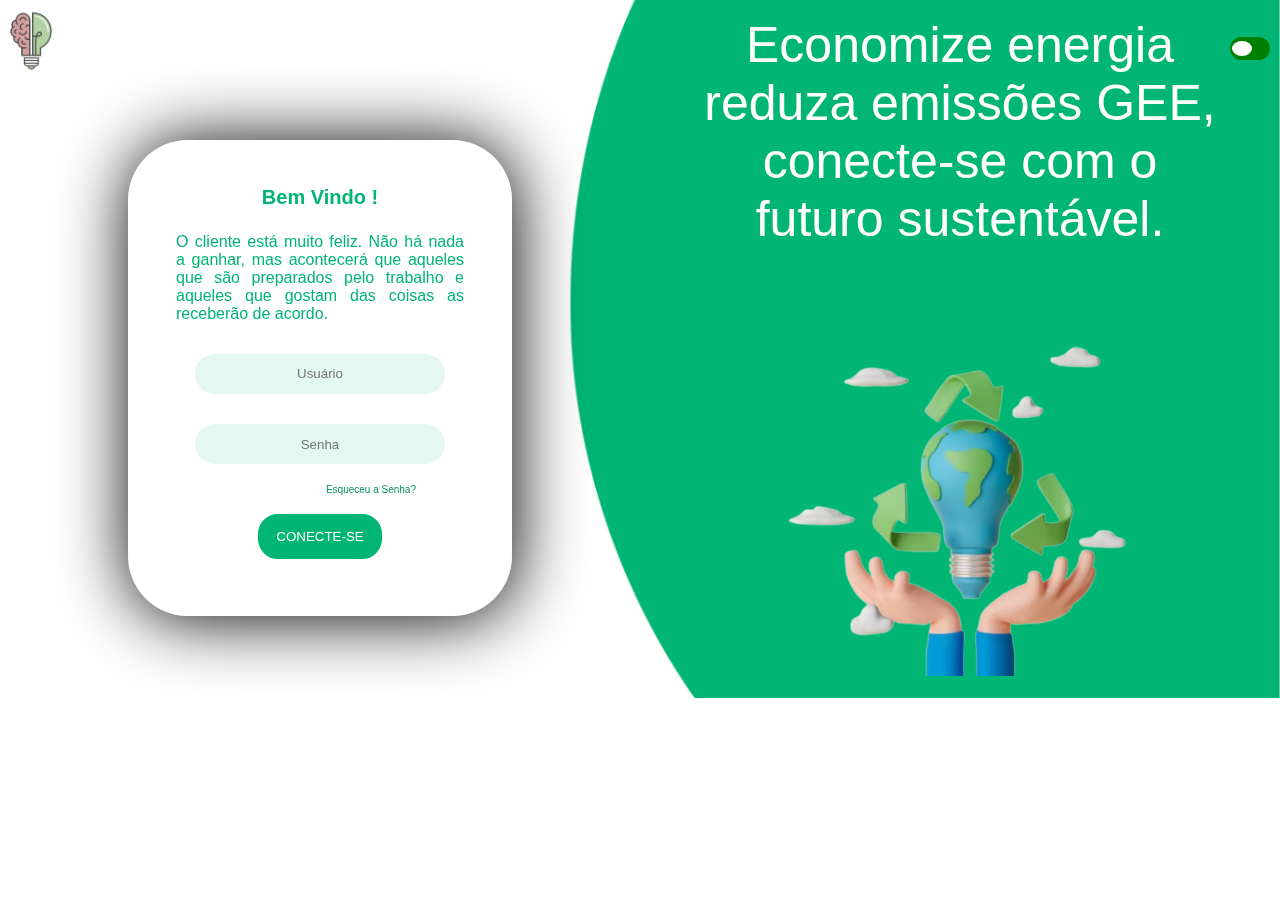
<file: index.html>
<!DOCTYPE html>
<html lang="pt-br">

<head>
    <meta charset="UTF-8">
    <meta http-equiv="X-UA-Compatible" content="IE=edge">
    <meta name="viewport" content="width=device-width, initial-scale=1.0">
    <link rel="stylesheet" href="./style.css">
    <title>Login/Home - Sasc</title>
    <script src="../scrpt/home.js" defer></script>
    <link rel="stylesheet" href="https://cdn.jsdelivr.net/npm/bootstrap-icons@1.10.5/font/bootstrap-icons.css">
</head>

<body>
    <header>
        <div class="cabecalho">
            <img src="../img/Logo.png" alt="logo">
            <label onclick="claroEscuro()">
                <input type="checkbox" id="checkbox" class="checkbox">
                <span id="checkbox2">
                    <i></i>
                </span>
            </label>
        </div>
    </header>

    <main>
        <section class="esquerdinha">
            <div class="pagina_esquerda" id="pagina_esquerda">
                <h2>Bem Vindo !</h2>
                <p class="texto" id="texto">O cliente está muito feliz. Não há nada a ganhar, mas acontecerá que aqueles que são preparados pelo
                    trabalho e aqueles que gostam das coisas as receberão de acordo.</p>
                <input class="inputPag" id="inputPag" type="text" placeholder="Usuário">
                <input class="inputPag" id="inputPag2" type="password" placeholder="Senha">
                <a href="../esqueceuSenha/index.html">Esqueceu a Senha?</a>
                <a class="btnAvan1" href="../VisaoGeral/index.html">
                    <button class="btnEsq" id="btnEsq">Conecte-se</button>
                </a>
            </div>
        </section>

        <SEction class="ladoDireito">
            <div class="pagina_direita">
                <p class="pagina_direita_texto">
                    Economize energia<br>
                    reduza emissões GEE,<br>
                    conecte-se com o <br>
                    futuro sustentável.</p>
                <img src="../img/img_fundo-removebg-preview.png" alt="img_fundo">

            </div>
        </SEction>
    </main>

</body>

</html>
</file>
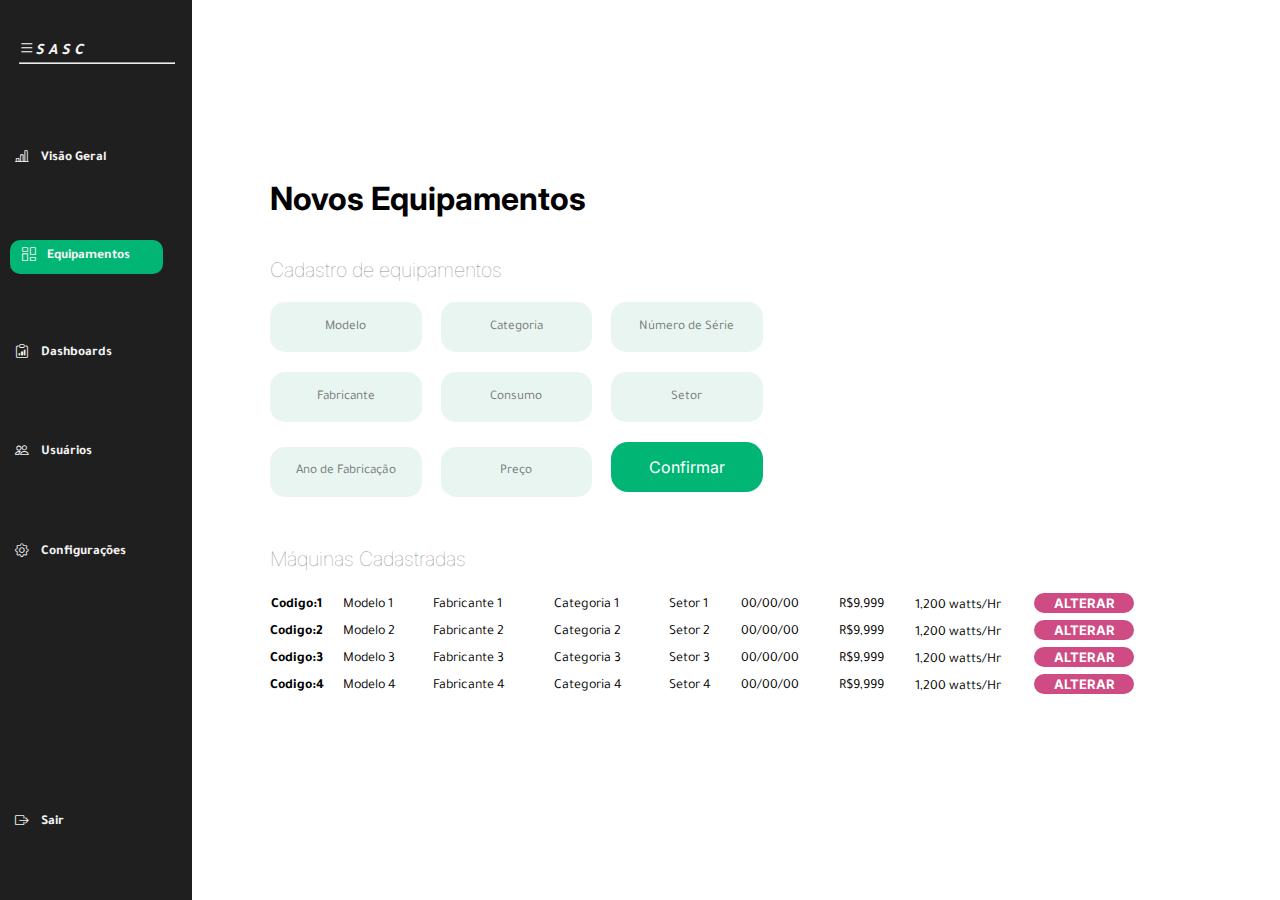
<file: CadastramentoDeEquipamentos/index.html>
<!DOCTYPE html>
<html lang="pt-br">

<head>
  <meta charset="UTF-8">
  <meta http-equiv="X-UA-Compatible" content="IE=edge">
  <meta name="viewport" content="width=device-width, initial-scale=1.0">
  <link rel="stylesheet" href="https://cdn.jsdelivr.net/npm/bootstrap-icons@1.10.5/font/bootstrap-icons.css">
  <link rel="stylesheet" href="style.css">
  <link rel="preconnect" href="https://fonts.googleapis.com">

  <link rel="preconnect" href="https://fonts.gstatic.com" crossorigin>
  <link href="https://fonts.googleapis.com/css2?family=Inter:wght@500;700&family=Tajawal:wght@700;800&display=swap" rel="stylesheet">

  <title>Teste-Menu</title>
</head>

<body>

  <main>

    <section class="menu">
      <nav class="menu_lateral">

        <div class="btn_expandir">
          <span> <i class="size2 bi bi-list">S A S C</i> </span>
          <hr> <!--linha-->
        </div>

        <div class="menu_conteudo">

          <ul>

            <div class="item_menu">


              <li class="espaco2">
                <a href="../VisaoGeral/index.html">
                  <span class="icon size1"><i class="bi bi-bar-chart-line"></i></span>
                  <span class="txt_link size1">Visão Geral</span>
                </a>
              </li>

              <li class="pagAtual espaco2">
                <a href="../Equipamentos2.0/index.html">
                  <span class="icon size1 "><i class="bi bi-columns-gap IconAtual"></i></span>
                  <span class="txt_link size1">Equipamentos</span>
                </a>
              </li>

              <li class=" espaco2">
                <a href="../Dashboard/index.html">
                  <span class="icon size1 IconAtual"><i class="bi bi-clipboard-data "></i></span>
                  <span class="txt_link size1">Dashboards</span>

                </a>
              </li>

              <li class="espaco2">
                <a href="../CadastroUsuario/index.html">
                  <span class="icon size1"><i class="bi bi-people"></i></span>
                  <span class="txt_link size1">Usuários</span>
                </a>
              </li>

              <li class="espaco2">
                <a href="../Configuracao2.0/index.html">
                  <span class="icon size1"><i class="bi bi-gear"></i></span>
                  <span class="txt_link size1">Configurações</span>
                </a>
              </li>
            </div>

            <li class="espaco2 btnSair ">
              <a href="../home/index.html">
                <span class="icon size1"><i class="bi bi-box-arrow-right"></i></span>
                <span class="txt_link size1">Sair</span>
              </a>
            </li>

          </ul>

        </div>
      </nav>

    </section>

    <section class="equipamentos">

      <div class="txt_equipamentos">
        <h1> Novos Equipamentos</h1>



        <h2>Cadastro de equipamentos </h2>
      </div>





      <!---
            <div class="pseudo_btn_darkmode">
                <i class="bi bi-brightness-low-fill"></i>
                <i class="bi bi-cloud-sun-fill"></i>
            </div> -->

      <div class="cadastro_de_equipamentos">


        <form>

          <div class="inputs">
            <input placeholder="Modelo" type="text" id="campo-modelo">
            <input placeholder="Categoria" type="text" id="campo-categoria">
            <input placeholder="Número de Série" type="text" id="campo-numero_de_serie">
          </div>

          <div class="inputs">

            <input placeholder="Fabricante" type="text" id="campo-fabricante">
            <input placeholder="Consumo" type="text" id="campo-consumo">
            <input placeholder="Setor" type="text" id="campo-setor">
          </div>

          <div class="inputs3">
            <input placeholder="Ano de Fabricação" type="text" id="campo-ano_de_fabricação">
            <input placeholder="Preço" type="text" id="campo-preço">
            <button type="submit">Confirmar</button>
          </div>
        </form>

      </div>

      <div class="maquinas_cadastradas">
        <h3>Máquinas Cadastradas</h3>

        <div class="tabela">

          <table>
            <tr>
              <th>Codigo:1</th>

              <td>Modelo 1</td>
              <td>Fabricante 1</td>
              <td>Categoria 1</td>
              <td>Setor 1</td>
              <td>00/00/00</td>
              <td>R$9,999</td>
              <td>1,200 watts/Hr <button>Alterar</button> </td>

            </tr>


            <tr>
              <th>Codigo:2</th>
              <td>Modelo 2</td>
              <td>Fabricante 2</td>
              <td>Categoria 2</td>
              <td>Setor 2</td>
              <td>00/00/00</td>
              <td>R$9,999</td>
              <td>1,200 watts/Hr <button>Alterar</button> </td>
            </tr>

            <tr>
              <th>Codigo:3</th>
              <td>Modelo 3</td>
              <td>Fabricante 3</td>
              <td>Categoria 3</td>
              <td>Setor 3</td>
              <td>00/00/00</td>
              <td>R$9,999</td>
              <td>1,200 watts/Hr <button>Alterar</button> </td>

            </tr>

            <tr>
              <th>Codigo:4</th>
              <td>Modelo 4</td>
              <td>Fabricante 4</td>
              <td>Categoria 4</td>
              <td>Setor 4</td>
              <td>00/00/00</td>
              <td>R$9,999</td>
              <td>1,200 watts/Hr <button>Alterar</button> </td>
            </tr>






          </table>


          </table>
        </div>
      </div>

    </section>



  </main>

</body>

</html>
</file>
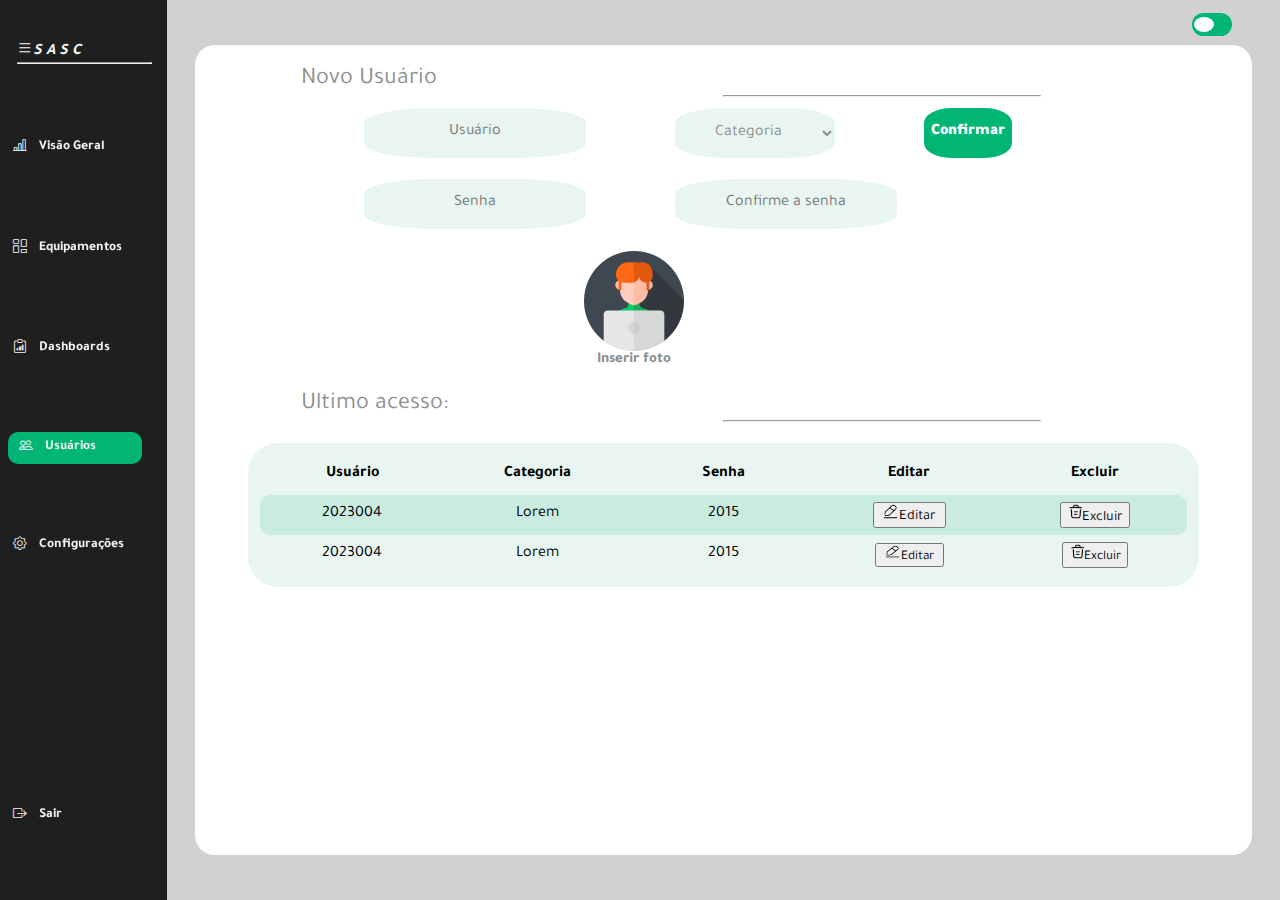
<file: CadastroUsuario/index.html>
<!DOCTYPE html>
<html lang="pt-br">

<head>
    <meta charset="UTF-8">
    <meta name="viewport" content="width=device-width, initial-scale=1.0">
    <link rel="stylesheet" href="style.css">
    <title>Cadastro</title>


    <link rel="stylesheet" href="https://cdn.jsdelivr.net/npm/bootstrap-icons@1.10.5/font/bootstrap-icons.css">
    <link rel="preconnect" href="https://fonts.googleapis.com">
    <link rel="preconnect" href="https://fonts.gstatic.com" crossorigin>
    <link href="https://fonts.googleapis.com/css2?family=ABeeZee&family=Tajawal:wght@400;700&display=swap" rel="stylesheet">
</head>

<body>

    <header>
        <label onclick="claroEscuro()">
            <input type="checkbox" id="checkbox" class="checkbox">
            <span id="checkbox2">
                <i></i>
            </span>
        </label>
    </header>

    <main>
        <section class="menu">
            <nav class="menu_lateral">

                <div class="btn_expandir">
                    <span><i class="size2 bi bi-list">S A S C</i></span>
                    <hr> <!--linha-->
                </div>

                <div class="menu_conteudo">

                    <ul>

                        <div class="item_menu">
                            <li class="espaco2">
                                <a href="../VisaoGeral/index.html">
                                    <span class="icon size1"><i class="bi bi-bar-chart-line"></i></span>
                                    <span class="txt_link size1">Visão Geral</span>
                                </a>
                            </li>

                            <li class="espaco2">
                                <a href="../Equipamentos2.0/index.html">
                                    <span class="icon size1 IconAtual"><i class="bi bi-columns-gap"></i></span>
                                    <span class="txt_link size1">Equipamentos</span>
                                </a>
                            </li>

                            <li class="espaco2">
                                <a href="../Dashboard/index.html">
                                    <span class="icon size1"><i class="bi bi-clipboard-data"></i></span>
                                    <span class="txt_link size1">Dashboards</span>
                                </a>
                            </li>

                            <li class="pagAtual espaco2">
                                <a href="#">
                                    <span class="icon size1"><i class="bi bi-people"></i></span>
                                    <span class="txt_link size1">Usuários</span>
                                </a>
                            </li>

                            <li class="espaco2">
                                <a href="../Configuracao2.0/index.html">
                                    <span class="icon size1"><i class="bi bi-gear"></i></span>
                                    <span class="txt_link size1">Configurações</span>
                                </a>
                            </li>
                        </div>

                        <li class="espaco2 btnSair">
                            <a href="../home/index.html">
                                <span class="icon size1"><i class="bi bi-box-arrow-right"></i></span>
                                <span class="txt_link size1">Sair</span>
                            </a>
                        </li>

                    </ul>

                </div>
            </nav>

        </section>

        <section class="equipamentos">
            <!--Conteudo Novo usuario-->
            <section class="Container_usuario">
                <div class="Controle_usuario">

                    <!--Novo Usuário-->
                    <div class="novo_usuario">
                        <p>Novo Usuário</p>
                        <hr>
                    </div>

                    <!--Botões / Usuario - Tipo de conta - Enviar -->
                    <div class="section_1">
                        <input type="text" placeholder="Usuário">
                        <select name="Categoria" id="Categoria">
                            <option selected disabled>Categoria</option>
                            <option value="Administrador">Administrador</option>
                            <option value="Comum">Comum</option>
                        </select>
                        <button type="submit">Confirmar</button>
                    </div>

                    <!--Botões / Senha - Confirme a Senha -->
                    <div class="section_2">
                        <input class="input_senha" type="password" placeholder="Senha">
                        <input class="input_confirmeasenha" type="password" placeholder="Confirme a senha">
                    </div>

                    <!--Icone / Foto -->
                    <div class="foto">
                        <img src="img/ImgPerfil.png">
                        <a href="#">Inserir foto</a>
                    </div>

                    <!--Ultimo Acesso-->
                    <div class="ultimo_acesso">
                        <p>Ultimo acesso:</p>
                        <hr>
                    </div>

                    <!--Tabela-->
                    <section class="tabela_container">
                        <table>
                            <tr>
                                <th>Usuário</th>
                                <th>Categoria</th>
                                <th>Senha</th>
                                <th>Editar</th>
                                <th>Excluir</th>
                            </tr>

                            <tr class="linha_impar">
                                <td>2023004</td>
                                <td>Lorem</td>
                                <td>2015</td>
                                <td><button class="botao1"><img class="img1" src="./file/edit2.png" alt="">Editar</button></td>
                                <td><button class="botao1"><img class="img1" src="./file/trash.png" alt="">Excluir</button></td>
                            </tr>

                            <tr class="linha_par">
                                <td>2023004</td>
                                <td>Lorem</td>
                                <td>2015</td>
                                <td><button class="botao1"><img class="img1" src="./file/edit2.png" alt="">Editar</button></td>
                                <td><button class="botao1"><img class="img1" src="./file/trash.png" alt="">Excluir</button></td>
                            </tr>
                        </table>
                    </section>
                </div>
            </section>
        </section>

    </main>

    <!--Mobile-->
    <div class="nome_usuario_m">
        <img src="img/Perfil-Usuário.png" alt="">
    </div>
    <div class="controle_usuario_itens">
        <i class="bi bi-people"></i>
        <p>Controle de usuários</p>
    </div>
    <div class="mobile">
        <div class="conteudo_esquerda">
            <!--Botões / Usuario - Tipo de conta - Enviar -->
            <input type="text" placeholder="Usuário">
            <input class="input_senha" type="password" placeholder="Senha">
            <input class="input_confirmeasenha" type="password" placeholder="Confirme a senha">
            <select name="Categoria" id="Categoria">
                <option selected disabled>Categoria</option>
                <option value="Administrador">Administrador</option>
                <option value="Comum">Comum</option>
            </select>
            <button type="submit">Confirmar</button>
        </div>

        <hr>
        <div class="conteudo_direita">
            <img class="img_foto" src="img/ImgPerfil.png">
            <a href="#">Inserir foto</a>
            <p>Usuário</p>
            <p>Categoria</p>
        </div>
    </div>

    <!--Tabela Mobile-->
    <section class="tabela_container_mobile">

        <table>
            <tr>
                <th>Usuário</th>
                <th>Categoria</th>
                <th>Senha</th>
                <th>Editar</th>
                <th>Excluir</th>
            </tr>

            <tr class="linha_impar">
                <td>2023004</td>
                <td>Lorem</td>
                <td>2015</td>
                <td><button class="botao1"><img class="img1" src="./file/edit2.png" alt="">Editar</button></td>
                <td><button class="botao1"><img class="img1" src="./file/trash.png" alt="">Excluir</button></td>
            </tr>

            <tr class="linha_par">
                <td>2023004</td>
                <td>Lorem</td>
                <td>2015</td>
                <td><button class="botao1"><img class="img1" src="./file/edit2.png" alt="">Editar</button></td>
                <td><button class="botao1"><img class="img1" src="./file/trash.png" alt="">Excluir</button></td>
            </tr>
        </table>
    </section>

</body>

</html>
</file>
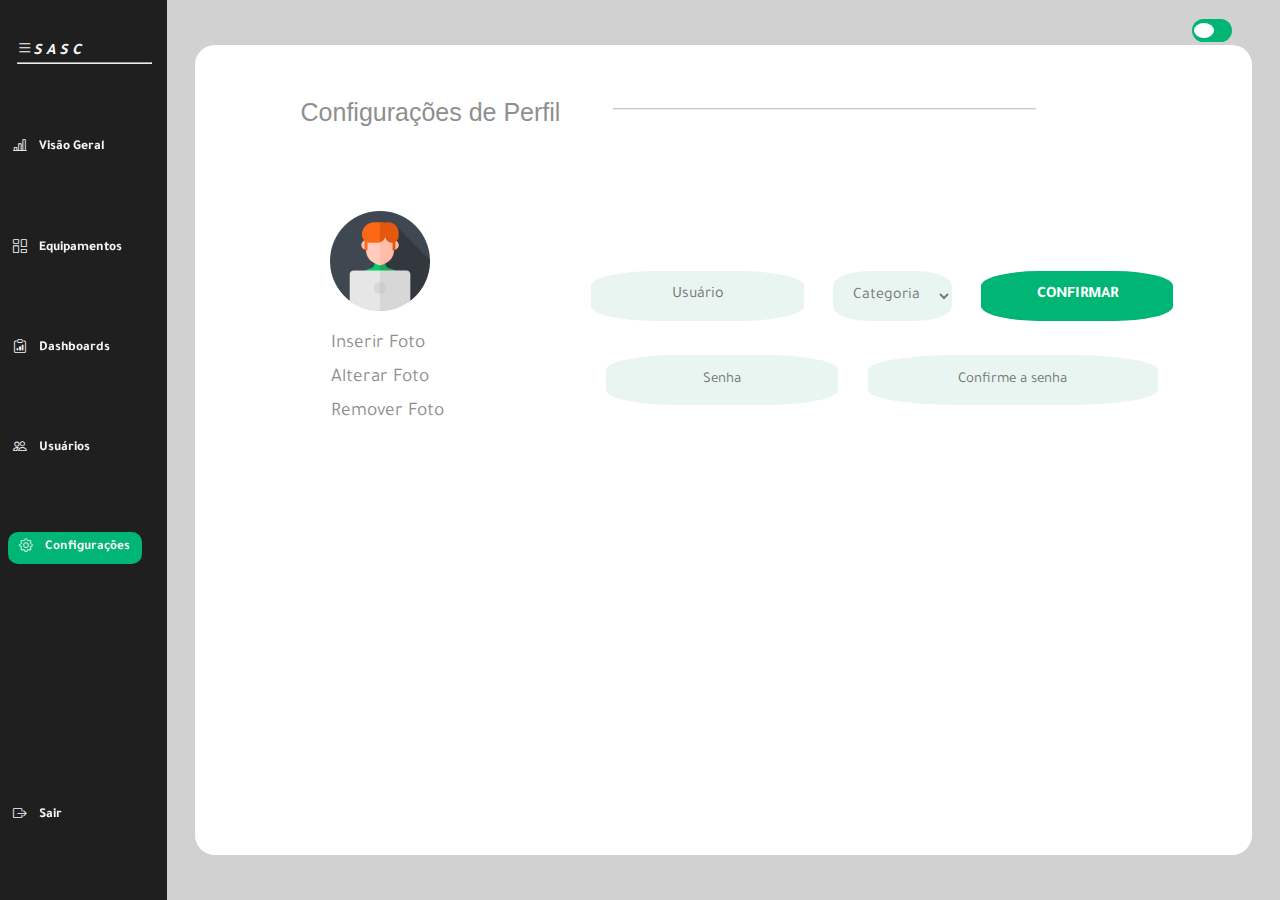
<file: Configuracao2.0/index.html>
<!DOCTYPE html>
<html lang="pt-br">

<head>
    <meta charset="UTF-8">
    <meta name="viewport" content="width=device-width, initial-scale=1.0">
    <link rel="stylesheet" href="style.css">
    <title>Configuração - Sasc</title>


    <link rel="stylesheet" href="https://cdn.jsdelivr.net/npm/bootstrap-icons@1.10.5/font/bootstrap-icons.css">
    <link rel="hrrpreconnect" href="https://fonts.googleapis.com">
    <link rel="preconnect" href="https://fonts.gstatic.com" crossorigin>
    <link href="https://fonts.googleapis.com/css2?family=ABeeZee&family=Tajawal:wght@400;700&display=swap" rel="stylesheet">
</head>

<body>

    <header>
        <label onclick="claroEscuro()">
            <input type="checkbox" id="checkbox" class="checkbox">
            <span id="checkbox2">
                <i></i>
            </span>
        </label>
    </header>

    <main>
        <section class="menu">
            <nav class="menu_lateral">

                <div class="btn_expandir">
                    <span> <i class="size2 bi bi-list">S A S C</i> </span>
                    <hr> <!--linha-->
                </div>

                <div class="menu_conteudo">

                    <ul>

                        <div class="item_menu">


                            <li class="espaco2">
                                <a href="../VisaoGeral/index.html">
                                    <span class="icon size1"><i class="bi bi-bar-chart-line"></i></span>
                                    <span class="txt_link size1">Visão Geral</span>
                                </a>
                            </li>

                            <li class="espaco2">
                                <a href="../Equipamentos2.0/index.html">
                                    <span class="icon size1"><i class="bi bi-columns-gap"></i></span>
                                    <span class="txt_link size1">Equipamentos</span>
                                </a>
                            </li>

                            <li class="espaco2">
                                <a href="../Dashboard/index.html">
                                    <span class="icon size1"><i class="bi bi-clipboard-data"></i></span>
                                    <span class="txt_link size1">Dashboards</span>

                                </a>
                            </li>

                            <li class="espaco2">
                                <a href="../CadastroUsuario/index.html">
                                    <span class="icon size1"><i class="bi bi-people"></i></span>
                                    <span class="txt_link size1">Usuários</span>
                                </a>
                            </li>

                            <li class="pagAtual espaco2">
                                <a href="#">
                                    <span class="icon size1 IconAtual"><i class="bi bi-gear"></i></span>
                                    <span class="txt_link size1">Configurações</span>
                                </a>
                            </li>
                        </div>

                        <li class="espaco2 btnSair ">
                            <a href="../home/index.html">
                                <span class="icon size1"><i class="bi bi-box-arrow-right"></i></span>
                                <span class="txt_link size1">Sair</span>
                            </a>
                        </li>

                    </ul>

                </div>
            </nav>

        </section>

        <section class="equipamentos">
            <div class="painelEqpm">
                <div class="config1 ">
                    <p>Configurações de Perfil</p>
                    <hr>
                </div>

                <div class="conteudoConfig">
                    <div class="fotoPerfil">
                        <img class="imgPerfil" src="../img/ImgPerfil.png" alt="">
                        <div class="linkFotoPerfil">
                            <a href="">Inserir Foto</a>
                            <a href="">Alterar Foto</a>
                            <a href="">Remover Foto</a>
                        </div>
                        <hr class="hrFinalFoto">
                    </div>

                    <div class="btnsConfig">
                        <div class="section_1">
                            <input type="text" placeholder="Usuário">
                            <select name="Categoria" id="Categoria">
                                <option selected disabled>Categoria</option>
                                <option value="Administrador">Administrador</option>
                                <option value="Comum">Comum</option>
                            </select>
                            <button type="submit">Confirmar</button>
                        </div>

                        <div class="section_2">
                            <input class="input_senha" type="password" placeholder="Senha">
                            <input class="input_confirmeasenha" type="password" placeholder="Confirme a senha">
                        </div>
                    </div>
                </div>

            </div>
        </section>
    </main>

    <footer>
        <div class="espaco2 btnSair2 ">
            <a href="../home/index.html">
                <span class="icon size1"><i class="bi bi-box-arrow-right"></i></span>
                <span class="txt_link size1">Sair</span>
            </a>
        </div>
    </footer>
</body>

</html>
</file>
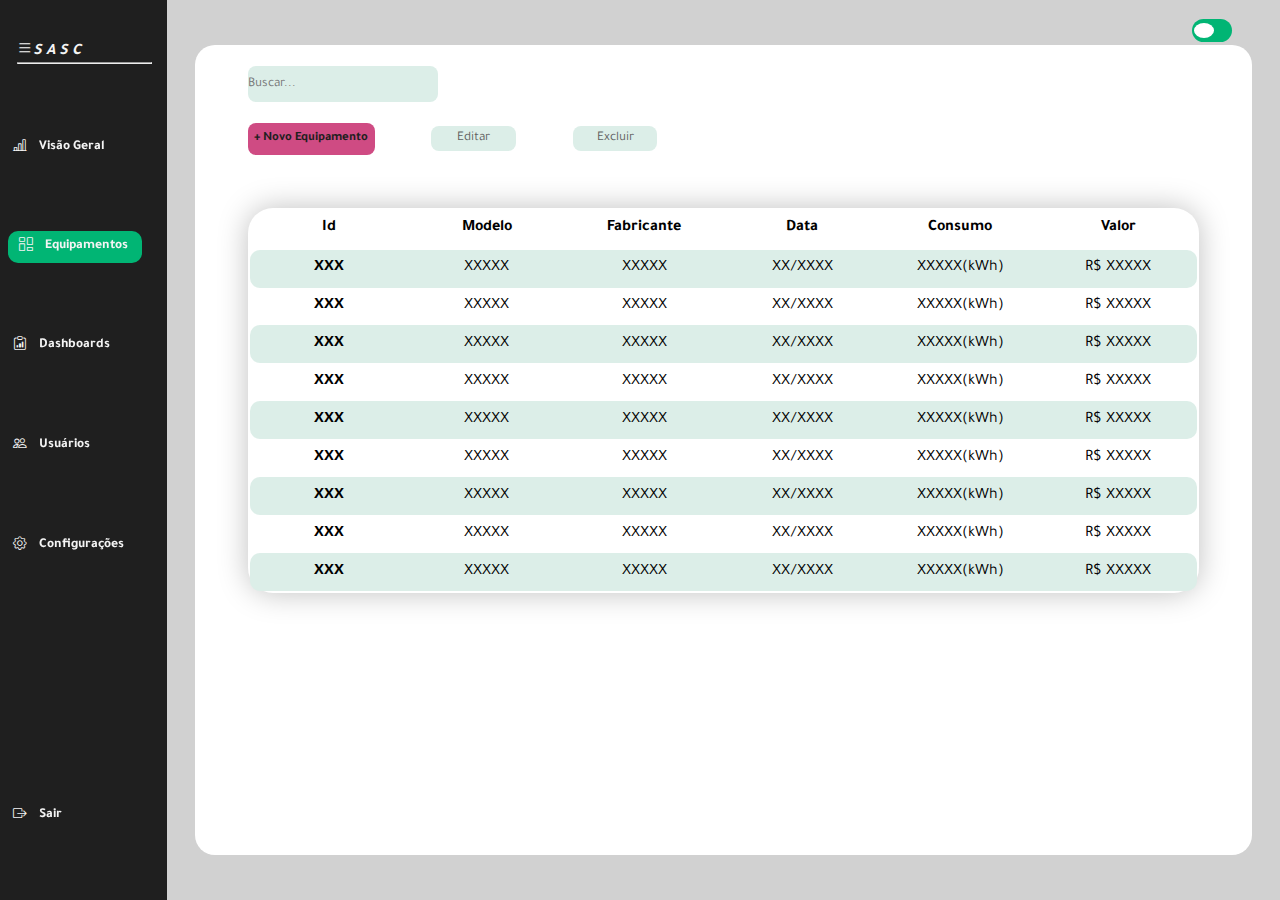
<file: Equipamentos2.0/index.html>
<!DOCTYPE html>
<html lang="pt-br">

<head>
    <meta charset="UTF-8">
    <meta name="viewport" content="width=device-width, initial-scale=1.0">
    <link rel="stylesheet" href="style.css">
    <title>Equipamentos - Sasc</title>


    <link rel="stylesheet" href="https://cdn.jsdelivr.net/npm/bootstrap-icons@1.10.5/font/bootstrap-icons.css">
    <link rel="preconnect" href="https://fonts.googleapis.com">
    <link rel="preconnect" href="https://fonts.gstatic.com" crossorigin>
    <link href="https://fonts.googleapis.com/css2?family=ABeeZee&family=Tajawal:wght@400;700&display=swap" rel="stylesheet">
</head>

<body>

    <header>
        <label onclick="claroEscuro()">
            <input type="checkbox" id="checkbox" class="checkbox">
            <span id="checkbox2">
                <i></i>
            </span>
        </label>
    </header>

    <main>
        <section class="menu">
            <nav class="menu_lateral">

                <div class="btn_expandir">
                    <span> <i class="size2 bi bi-list">S A S C</i> </span>
                    <hr> <!--linha-->
                </div>

                <div class="menu_conteudo">

                    <ul>

                        <div class="item_menu">


                            <li class="espaco2">
                                <a href="../VisaoGeral/index.html">
                                    <span class="icon size1"><i class="bi bi-bar-chart-line"></i></span>
                                    <span class="txt_link size1">Visão Geral</span>
                                </a>
                            </li>

                            <li class="pagAtual espaco2">
                                <a href="#">
                                    <span class="icon size1 IconAtual"><i class="bi bi-columns-gap"></i></span>
                                    <span class="txt_link size1">Equipamentos</span>
                                </a>
                            </li>

                            <li class="espaco2">
                                <a href="../Dashboard/index.html">
                                    <span class="icon size1"><i class="bi bi-clipboard-data"></i></span>
                                    <span class="txt_link size1">Dashboards</span>

                                </a>
                            </li>

                            <li class="espaco2">
                                <a href="../CadastroUsuario/index.html">
                                    <span class="icon size1"><i class="bi bi-people"></i></span>
                                    <span class="txt_link size1">Usuários</span>
                                </a>
                            </li>

                            <li class="espaco2">
                                <a href="../Configuracao2.0/index.html">
                                    <span class="icon size1"><i class="bi bi-gear"></i></span>
                                    <span class="txt_link size1">Configurações</span>
                                </a>
                            </li>
                        </div>

                        <li class="espaco2 btnSair ">
                            <a href="../home/index.html">
                                <span class="icon size1"><i class="bi bi-box-arrow-right"></i></span>
                                <span class="txt_link size1">Sair</span>
                            </a>
                        </li>

                    </ul>

                </div>
            </nav>

        </section>

        <section class="equipamentos">
            <div class="painelEqpm">
                <input class="buscarInput" type="text" placeholder="Buscar...">

                <div class="menu2Bbtn">
                    <a class="btnNovoEqpm" href="../CadastramentoDeEquipamentos/index.html">
                        <button>+ Novo Equipamento</button>
                    </a>

                    <a class="btnEditar" href="">
                        <button>Editar</button>
                    </a>

                    <a class="btnExcluir" href="">
                        <button>Excluir</button>
                    </a>
                </div>

                <table class="tabelaEqpm">
                    <thead>
                        <tr>
                            <th scope="col">Id</th>
                            <th scope="col">Modelo</th>
                            <th scope="col">Fabricante</th>
                            <th scope="col">Data</th>
                            <th scope="col">Consumo</th>
                            <th scope="col">Valor</th>
                        </tr>
                    </thead>
                    <tbody>
                        <tr class="linhaImpar">
                            <th scope="row">XXX</th>
                            <td>XXXXX</td>
                            <td>XXXXX</td>
                            <td>XX/XXXX</td>
                            <td>XXXXX(kWh)</td>
                            <td>R$ XXXXX</td>
                        </tr>

                        <tr class="linhaPar">
                            <th scope="row">XXX</th>
                            <td>XXXXX</td>
                            <td>XXXXX</td>
                            <td>XX/XXXX</td>
                            <td>XXXXX(kWh)</td>
                            <td>R$ XXXXX</td>
                        </tr>

                        <tr class="linhaImpar">
                            <th scope="row">XXX</th>
                            <td>XXXXX</td>
                            <td>XXXXX</td>
                            <td>XX/XXXX</td>
                            <td>XXXXX(kWh)</td>
                            <td>R$ XXXXX</td>
                        </tr>

                        <tr class="linhaPar">
                            <th scope="row">XXX</th>
                            <td>XXXXX</td>
                            <td>XXXXX</td>
                            <td>XX/XXXX</td>
                            <td>XXXXX(kWh)</td>
                            <td>R$ XXXXX</td>
                        </tr>

                        <tr class="linhaImpar">
                            <th scope="row">XXX</th>
                            <td>XXXXX</td>
                            <td>XXXXX</td>
                            <td>XX/XXXX</td>
                            <td>XXXXX(kWh)</td>
                            <td>R$ XXXXX</td>
                        </tr>

                        <tr class="linhaPar">
                            <th scope="row">XXX</th>
                            <td>XXXXX</td>
                            <td>XXXXX</td>
                            <td>XX/XXXX</td>
                            <td>XXXXX(kWh)</td>
                            <td>R$ XXXXX</td>
                        </tr>

                        <tr class="linhaImpar">
                            <th scope="row">XXX</th>
                            <td>XXXXX</td>
                            <td>XXXXX</td>
                            <td>XX/XXXX</td>
                            <td>XXXXX(kWh)</td>
                            <td>R$ XXXXX</td>
                        </tr>

                        <tr class="linhaPar">
                            <th scope="row">XXX</th>
                            <td>XXXXX</td>
                            <td>XXXXX</td>
                            <td>XX/XXXX</td>
                            <td>XXXXX(kWh)</td>
                            <td>R$ XXXXX</td>
                        </tr>

                        <tr class="linhaImpar">
                            <th scope="row">XXX</th>
                            <td>XXXXX</td>
                            <td>XXXXX</td>
                            <td>XX/XXXX</td>
                            <td>XXXXX(kWh)</td>
                            <td>R$ XXXXX</td>
                        </tr>
                    </tbody>
            </div>

        </section>
    </main>

</body>

</html>
</file>
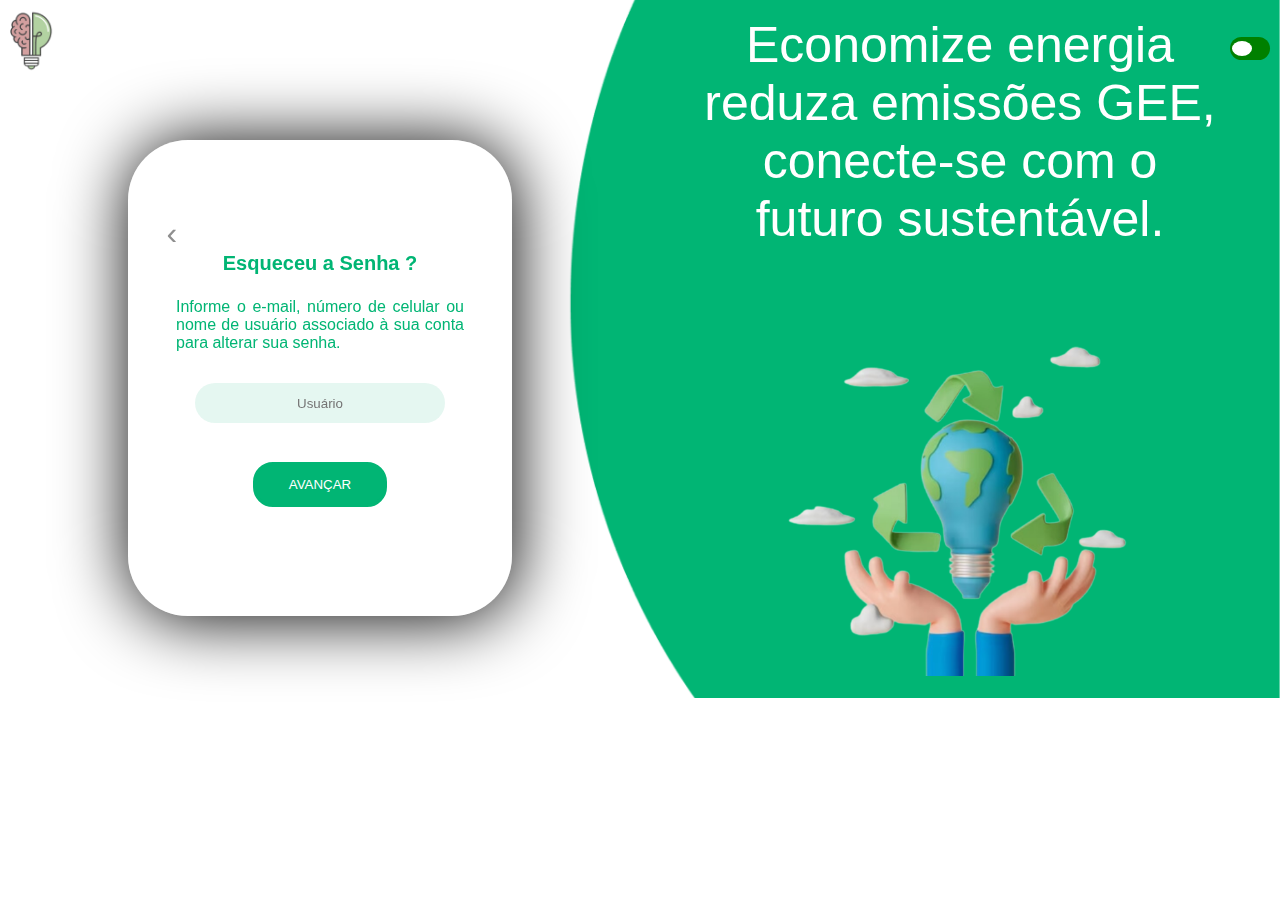
<file: esqueceuSenha/index.html>
<!DOCTYPE html>
<html lang="pt-br">

<head>
    <meta charset="UTF-8">
    <meta http-equiv="X-UA-Compatible" content="IE=edge">
    <meta name="viewport" content="width=device-width, initial-scale=1.0">
    <link rel="stylesheet" href="style.css">
    <title>Esquece a Senha - Sasc</title>
    <script src="../scrpt/home.js" defer></script>
    <link rel="stylesheet" href="https://cdn.jsdelivr.net/npm/bootstrap-icons@1.10.5/font/bootstrap-icons.css">
    <link rel="preconnect" href="https://fonts.googleapis.com">
    <link rel="preconnect" href="https://fonts.gstatic.com" crossorigin>
    <link href="https://fonts.googleapis.com/css2?family=ABeeZee&family=Tajawal:wght@400;700&display=swap" rel="stylesheet">
</head>

<body>
    <header>
        <div class="cabecalho">
            <img src="../img/Logo.png" alt="logo">
            <label onclick="claroEscuro()">
                <input type="checkbox" id="checkbox" class="checkbox">
                <span id="checkbox2">
                    <i></i>
                </span>
            </label>
        </div>
    </header>

    <main>
        <section class="esquerdinha">
            <div class="pagina_esquerda">
                <a class="return" href="../home/index.html">&#8249</a>
                <h2>Esqueceu a Senha ?</h2>
                <p class="texto">Informe o e-mail, número de celular ou nome de usuário associado à sua conta para alterar sua senha.</p>
                <input class="caixa_1" type="text" placeholder="Usuário">
                <a class="avancar" href="../novaSenha/index.html"><button>Avançar</button></a>
            </div>
        </section>

        <SEction class="ladoDireito">
            <div class="pagina_direita">
                <p class="pagina_direita_texto">
                    Economize energia<br>
                    reduza emissões GEE,<br>
                    conecte-se com o <br>
                    futuro sustentável.</p>
                <img src="../img/img_fundo-removebg-preview.png" alt="img_fundo">

            </div>
        </SEction>
    </main>

</body>

</html>
</file>
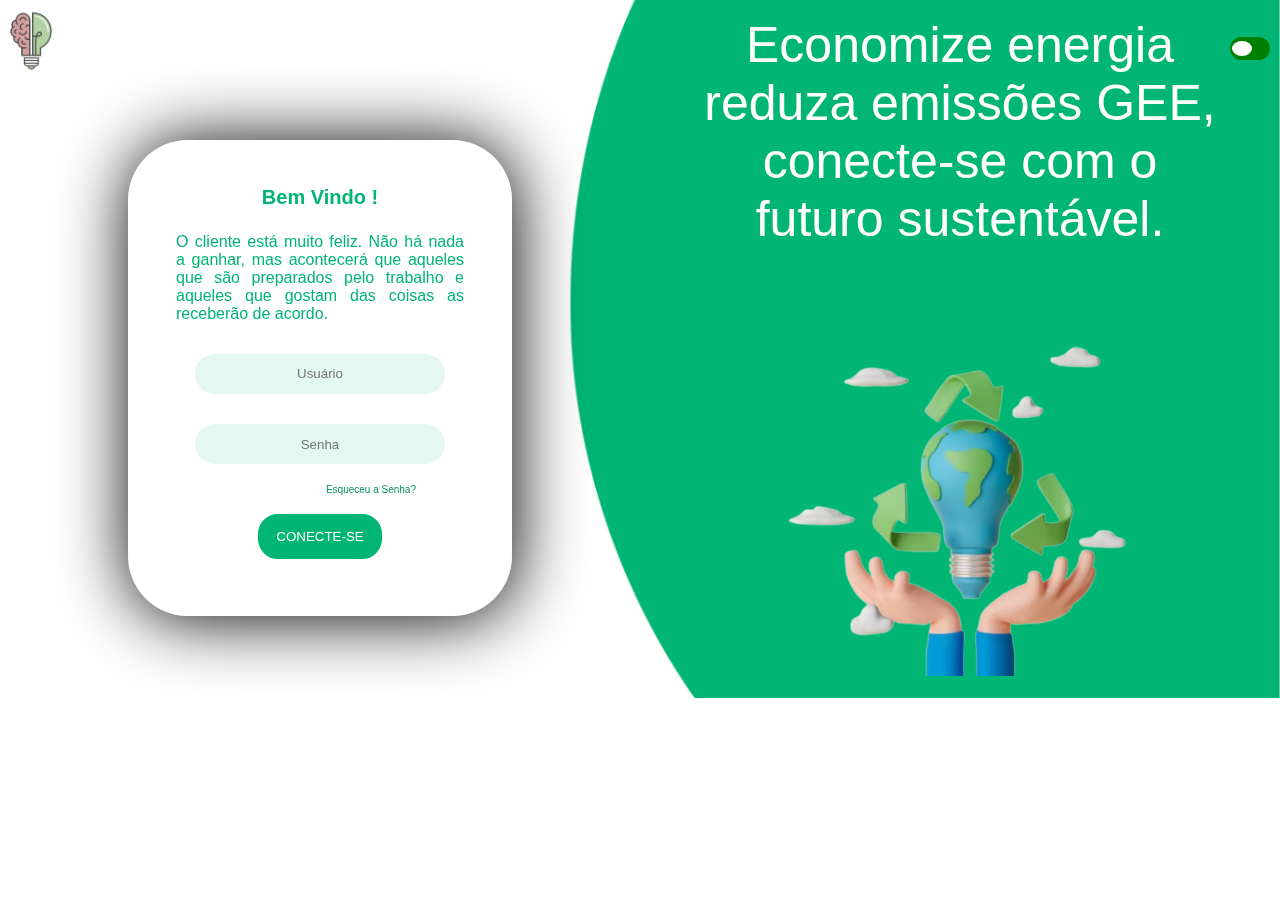
<file: home/index.html>
<!DOCTYPE html>
<html lang="pt-br">

<head>
    <meta charset="UTF-8">
    <meta http-equiv="X-UA-Compatible" content="IE=edge">
    <meta name="viewport" content="width=device-width, initial-scale=1.0">
    <link rel="stylesheet" href="./style.css">
    <title>Login/Home - Sasc</title>
    <script src="../scrpt/home.js" defer></script>
    <link rel="stylesheet" href="https://cdn.jsdelivr.net/npm/bootstrap-icons@1.10.5/font/bootstrap-icons.css">
</head>

<body>
    <header>
        <div class="cabecalho">
            <img src="../img/Logo.png" alt="logo">
            <label onclick="claroEscuro()">
                <input type="checkbox" id="checkbox" class="checkbox">
                <span id="checkbox2">
                    <i></i>
                </span>
            </label>
        </div>
    </header>

    <main>
        <section class="esquerdinha">
            <div class="pagina_esquerda" id="pagina_esquerda">
                <h2>Bem Vindo !</h2>
                <p class="texto" id="texto">O cliente está muito feliz. Não há nada a ganhar, mas acontecerá que aqueles que são preparados pelo
                    trabalho e aqueles que gostam das coisas as receberão de acordo.</p>
                <input class="inputPag" id="inputPag" type="text" placeholder="Usuário">
                <input class="inputPag" id="inputPag2" type="password" placeholder="Senha">
                <a href="../esqueceuSenha/index.html">Esqueceu a Senha?</a>
                <a class="btnAvan1" href="../VisaoGeral/index.html">
                    <button class="btnEsq" id="btnEsq">Conecte-se</button>
                </a>
            </div>
        </section>

        <SEction class="ladoDireito">
            <div class="pagina_direita">
                <p class="pagina_direita_texto">
                    Economize energia<br>
                    reduza emissões GEE,<br>
                    conecte-se com o <br>
                    futuro sustentável.</p>
                <img src="../img/img_fundo-removebg-preview.png" alt="img_fundo">

            </div>
        </SEction>
    </main>

</body>

</html>
</file>
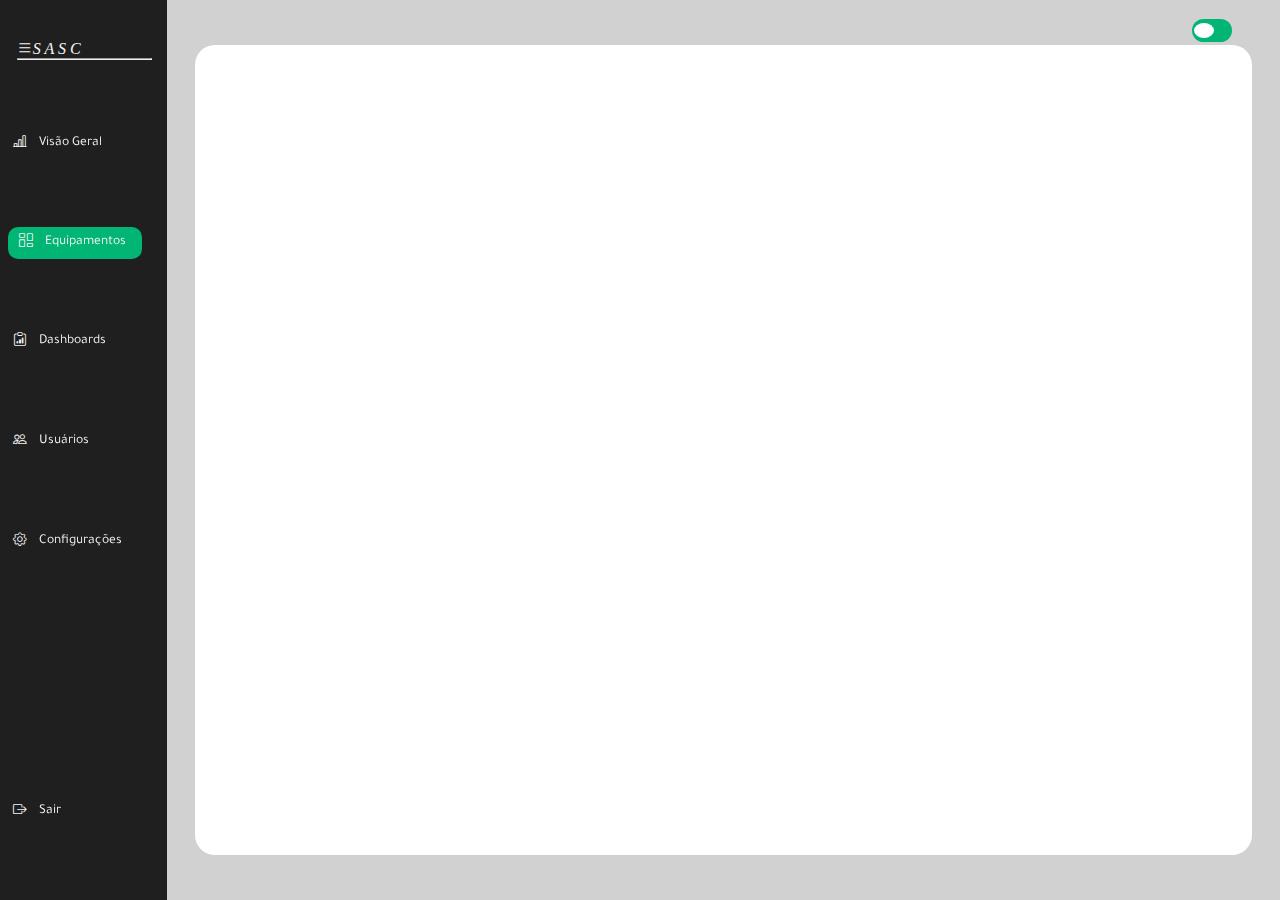
<file: menu/index.html>
<!DOCTYPE html>
<html lang="pt-br">
<head>
    <meta charset="UTF-8">
    <meta name="viewport" content="width=device-width, initial-scale=1.0">
    <link rel="stylesheet" href="style.css">
    <title>Menu - Sasc</title>

    
    <link rel="stylesheet" href="https://cdn.jsdelivr.net/npm/bootstrap-icons@1.10.5/font/bootstrap-icons.css"> 
    <link rel="preconnect" href="https://fonts.googleapis.com">
    <link rel="preconnect" href="https://fonts.gstatic.com" crossorigin>
    <link href="https://fonts.googleapis.com/css2?family=Tajawal:wght@700;800&display=swap" rel="stylesheet">
</head>
<body>

    <header>
        <label onclick="claroEscuro()">
            <input type="checkbox" id= "checkbox" class="checkbox">
            <span id="checkbox2">
                <i></i>
            </span>
        </label>
    </header>   
   
    <main>
        <section class="menu">
            <nav class="menu_lateral">
            
                <div class="btn_expandir">
                    <span> <i class="size2 bi bi-list">S A S C</i> </span>
                    <hr> <!--linha-->
                </div>

                <div class="menu_conteudo">
                
                    <ul>

                        <div class="item_menu">


                            <li class="espaco2">
                                <a href="#">
                                    <span class="icon size1"><i class="bi bi-bar-chart-line"></i></span>
                                    <span class="txt_link size1">Visão Geral</span>
                                </a>
                            </li>

                            <li class="pagAtual espaco2">
                                <a href="#">
                                    <span class="icon size1 IconAtual"><i class="bi bi-columns-gap"></i></span>
                                    <span class="txt_link size1">Equipamentos</span>
                                </a> 
                            </li>

                            <li class="espaco2">
                                <a href="#">
                                    <span class="icon size1"><i class="bi bi-clipboard-data"></i></span>
                                    <span class="txt_link size1">Dashboards</span>

                                </a>
                            </li>

                            <li class="espaco2">
                                <a href="#">
                                    <span class="icon size1"><i class="bi bi-people"></i></span>
                                    <span class="txt_link size1">Usuários</span>
                                </a>
                            </li>
                            
                            <li class="espaco2">
                                <a href="#">
                                    <span class="icon size1"><i class="bi bi-gear"></i></span>
                                    <span class="txt_link size1">Configurações</span>
                                </a>
                            </li>
                        </div>
                    
                        <li class="espaco2 btnSair ">
                            <a href="../home/index.html">
                                <span class="icon size1"><i class="bi bi-box-arrow-right"></i></span>
                                <span class="txt_link size1">Sair</span>
                            </a>
                        </li>

                    </ul>

                </div>
            </nav>
            
        </section>

        <section class="equipamentos">
            <div class="painelEqpm">

            </div>
            
        </section>
    </main>
    
</body>
</html>
</file>
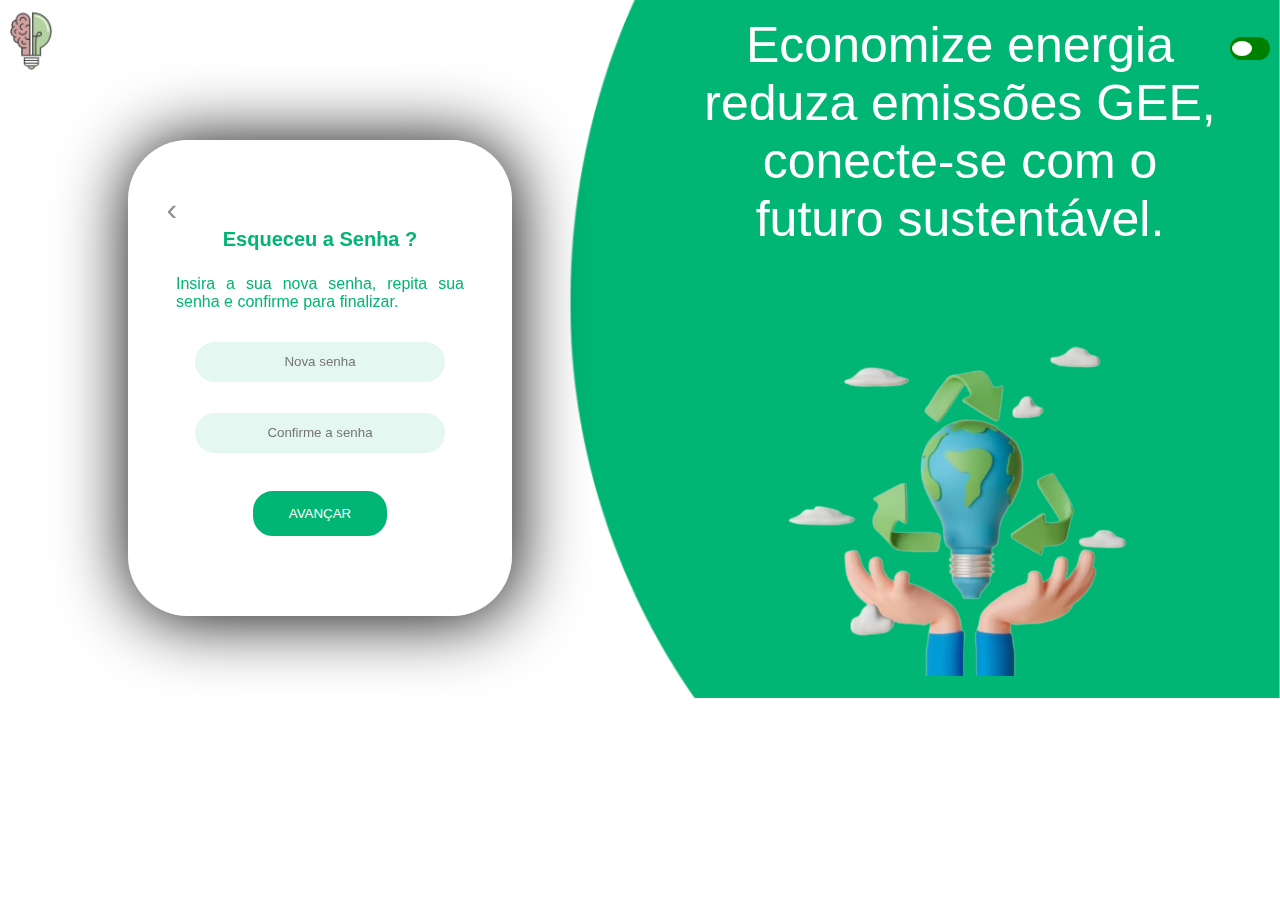
<file: novaSenha/index.html>
<!DOCTYPE html>
<html lang="pt-br">
    <head>
        <meta charset="UTF-8">
        <meta http-equiv="X-UA-Compatible" content="IE=edge">
        <meta name="viewport" content="width=device-width, initial-scale=1.0">
        <link rel="stylesheet" href="style.css">
        <title>Esquece Senha - Sasc</title>
        <script src="../scrpt/home.js" defer></script>
        <link rel="stylesheet" href="https://cdn.jsdelivr.net/npm/bootstrap-icons@1.10.5/font/bootstrap-icons.css">
    </head>

    <body>
        <header>
            <div class="cabecalho">
                <img src="../img/Logo.png" alt="logo">
                <label onclick="claroEscuro()">
                    <input type="checkbox" id= "checkbox" class="checkbox">
                    <span id="checkbox2">
                        <i></i>
                    </span>
                </label>
            </div>        
        </header>

        <main>
            <section class="esquerdinha" >
                <div class="pagina_esquerda">
                    <a class="return" href="../esqueceuSenha/index.html">&#8249</a>
                    <h2>Esqueceu a Senha ?</h2>
                    <p class="texto">Insira a sua nova senha, repita sua senha e confirme para finalizar.</p>
                    <input class="caixa_1" type="password" placeholder="Nova senha">
                    <input class="caixa_2" type="password" placeholder="Confirme a senha">
                    <a class="confmSenha1" href="../home/index.html">
                        <button class="confmSenha2">Avançar</button>
                    </a>
                </div>
            </section>

            <SEction class="ladoDireito" >
                <div class="pagina_direita">
                    <p class="pagina_direita_texto">
                        Economize energia<br>
                        reduza emissões GEE,<br>
                        conecte-se com o <br>
                        futuro sustentável.</p>   
                    <img src="../img/img_fundo-removebg-preview.png" alt="img_fundo"> 
                    
                </div>
            </SEction>
        </main>
        
    </body>
</html>
</file>
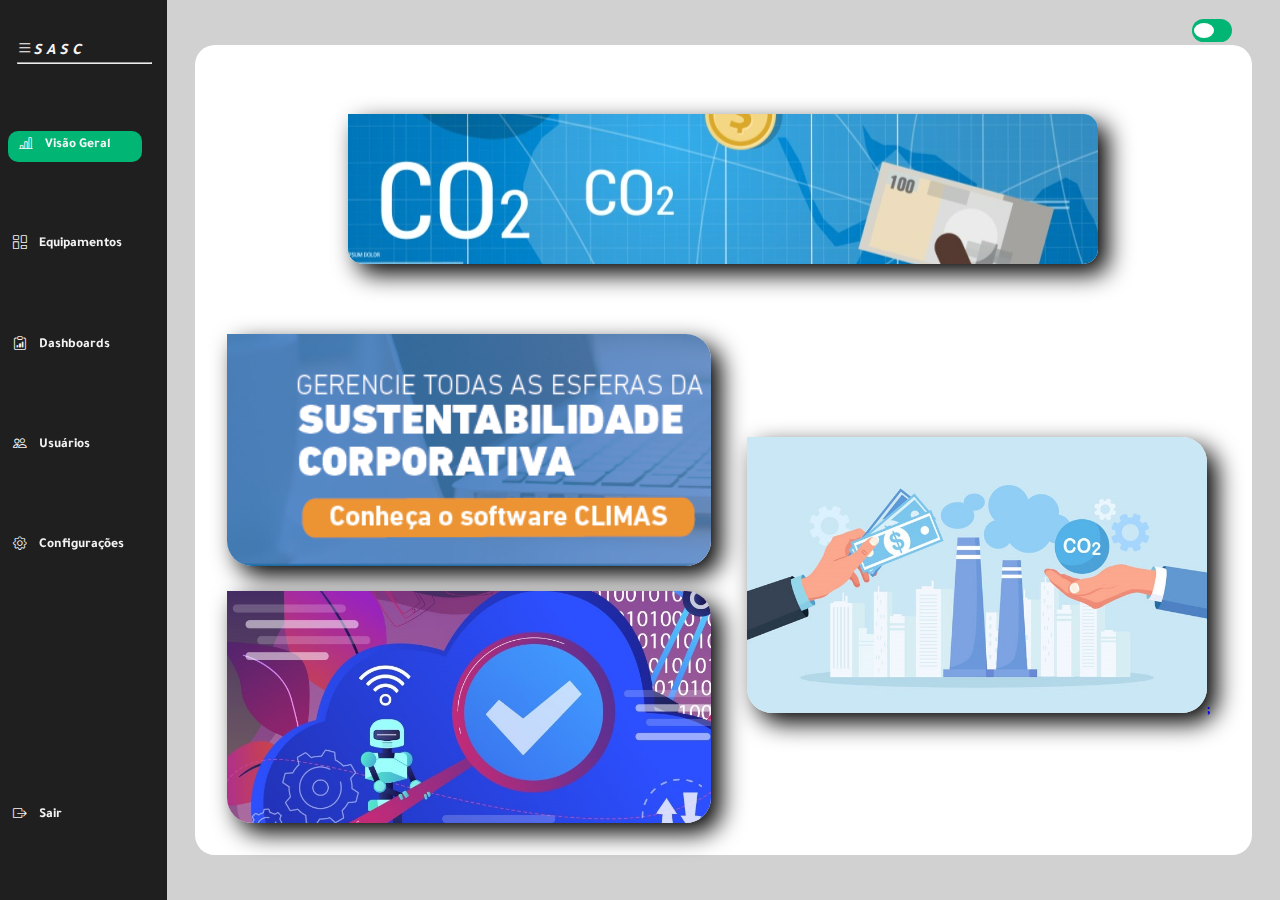
<file: VisaoGeral/index.html>
<!DOCTYPE html>
<html lang="pt-br">

<head>
    <meta charset="UTF-8">
    <meta name="viewport" content="width=device-width, initial-scale=1.0">
    <link rel="stylesheet" href="style.css">
    <title>Visão Geral - Sasc</title>


    <link rel="stylesheet" href="https://cdn.jsdelivr.net/npm/bootstrap-icons@1.10.5/font/bootstrap-icons.css">
    <link rel="preconnect" href="https://fonts.googleapis.com">
    <link rel="preconnect" href="https://fonts.gstatic.com" crossorigin>
    <link href="https://fonts.googleapis.com/css2?family=ABeeZee&family=Tajawal:wght@400;700&display=swap" rel="stylesheet">
    <script src="../scrpt/VisaoGeral.js" defer></script>
</head>

<body>

    <header>
        <label onclick="claroEscuro()">
            <input type="checkbox" id="checkbox" class="checkbox">
            <span id="checkbox2">
                <i></i>
            </span>
        </label>
    </header>

    <main>
        <section class="menu">
            <nav class="menu_lateral">

                <div class="btn_expandir">
                    <span> <i class="size2 bi bi-list">S A S C</i> </span>
                    <hr>
                </div>

                <div class="menu_conteudo">

                    <ul>

                        <div class="item_menu">


                            <li class="espaco2 pagAtual">
                                <a href="#">
                                    <span class="icon size1 IconAtual"><i class="bi bi-bar-chart-line"></i></span>
                                    <span class="txt_link size1">Visão Geral</span>
                                </a>
                            </li>

                            <li class="espaco2">
                                <a href="../Equipamentos2.0/index.html">
                                    <span class="icon size1"><i class="bi bi-columns-gap"></i></span>
                                    <span class="txt_link size1">Equipamentos</span>
                                </a>
                            </li>

                            <li class="espaco2">
                                <a href="../Dashboard/index.html">
                                    <span class="icon size1"><i class="bi bi-clipboard-data"></i></span>
                                    <span class="txt_link size1">Dashboards</span>

                                </a>
                            </li>

                            <li class="espaco2">
                                <a href="../CadastroUsuario/index.html">
                                    <span class="icon size1"><i class="bi bi-people"></i></span>
                                    <span class="txt_link size1">Usuários</span>
                                </a>
                            </li>

                            <li class="espaco2">
                                <a href="../Configuracao2.0/index.html">
                                    <span class="icon size1"><i class="bi bi-gear"></i></span>
                                    <span class="txt_link size1">Configurações</span>
                                </a>
                            </li>
                        </div>

                        <li class="espaco2 btnSair ">
                            <a href="../home/index.html">
                                <span class="icon size1"><i class="bi bi-box-arrow-right"></i></span>
                                <span class="txt_link size1">Sair</span>
                            </a>
                        </li>

                    </ul>

                </div>
            </nav>

        </section>

        <section class="equipamentos">
            <div class="painelEqpm">
                <div class="geral">
                    <section class="grid">

                        <div class="graph Month">

                            <div id="carrosel" class="carrosel">
                                <img src="../img/1.jpg" alt="Banner Pilotos">
                                <img src="../img/2.jpg" alt="Banner Lol">
                                <img src="../img/3.jpg" alt="Banner Cs">
                            </div>

                        </div>

                        <a class="graph Donutleft" href="https://blog.waycarbon.com/2021/10/waycarbon-lanca-modulo-de-gestao-de-offsetting-focado-em-gestao-de-creditos-de-carbono/" target="_blank">
                            <div>

                            </div>
                        </a>

                        <a class="graph Barsright" href="https://sebrae.com.br/sites/PortalSebrae/como-funciona-a-comercializacao-de-credito-de-carbono,88dbbc6d15757810VgnVCM1000001b00320aRCRD" target="_blank">
                            <div>
                                <img src="../img/ximagem_sustentabilidade_como-funciona-a-comercializacao-de-credito-de-carbono_ecotax_5.jpg.pagespeed.ic.YlejGfzOy8.jpg" alt="">;
                            </div>
                        </a>

                        <a class="graph Barsleft" href="https://blog.ingrammicro.com.br/cloud-e-solucoes-digitais/servicos-de-armazenamento-em-nuvem/" target="_blank">
                            <div></div>
                        </a>

                        <!-- <div class="graph Donutright">
                        </div> -->

                    </section>
                </div>

            </div>

        </section>

    </main>

</body>
<script src="https://ajax.googleapis.com/ajax/libs/jquery/3.6.4/jquery.min.js"></script>

</html>
</file>
<file: style.css>
* {
    margin: 0;
    padding: 0;
    box-sizing: border-box;  
}

:root {
    --branco: #f4f4f4;
    --verde: #01b574;
    --cinza: #8f8f8f;
    --rosa: #cf4b83;
    --verdeclaro: rgba(1, 181, 116, 0.1);
  }  

body{
   background-image: url(../img/Background1.png); 
   background-repeat: no-repeat;
   background-size: cover;
   background-position: center center;
}

.cabecalho {
    width: 1400px auto;
    height: 80px;
    margin: 0;
    display: flex;
    justify-content: space-between;
    align-items: center;
}

.cabecalho img {
    width: 5%;
}

main{
    margin: 0 auto;
    font-family:'Gill Sans', 'Gill Sans MT', Calibri, 'Trebuchet MS', sans-serif;
    display: flex;
    justify-content: space-between  ;
}

.esquerdinha{
    display: flex ;
    align-items: center;
    justify-content: center;
    width: 50%;
}

.pagina_esquerda{
    background: linear-gradient(150deg, rgba(255, 255, 255, 0.356) 100%, rgba(255, 255, 255, 0.117) 10%);
    backdrop-filter: blur(10px);
    border-radius: 60px;
    display: flex;
    flex-direction: column;
    text-align: center;
    align-items: center;
    width: 60%;
    height: 80%;
    justify-content: center;
    box-shadow: 2px 2px 70px rgb(0, 0, 0);
}

h2{
    margin: 20px;
    color: var(--verde);
    font-size: 20px;
    font-family: 'Gill Sans', 'Gill Sans MT', Calibri, 'Trebuchet MS', sans-serif;
}

.texto{
    text-align: justify;
    color: var(--verde);
    margin-top: 1%;
    width: 75%;
}

.pagina_esquerda input{
    color: white;
    text-align: center;
    margin-top: 8%;
    background-color:var(--verdeclaro);
    border: none;
    height:40px;
    width: 65%;
    border-radius: 30px;
}

.pagina_esquerda a{
    text-decoration: none;
    color: #09905F;
    font-size: 10px;
    width: 50%;
    text-align: right;
    margin-top: 5%;
    
}

.btnAvan1{
    width: 100%;
    display: flex;
    justify-content: center;
    margin-bottom: 8%;
}

.pagina_esquerda button{
    cursor: pointer;

    color: white;
    background-color: var(--verde);
    border-radius: 20px;
    font-family:'Gill Sans', 'Gill Sans MT', Calibri, 'Trebuchet MS', sans-serif;
    border: solid var(--verde);
    width: 65%;
    height: 45px;
    text-transform: uppercase;
}

.ladoDireito{
    display: flex;
    align-items:    end;
    width: 50%;
}

.pagina_direita{
    width: 100%;
    display: flex;
    justify-content: center;
    align-items: center;
    flex-direction: column;
    
}

.pagina_direita p{
    color: white;
    text-align: center;
    font-size: 50px;
    margin-top: -10%;
    margin-bottom: 14%;
}

label {
    margin-top: 5%;
    position: relative ;
    width: 120px ;
    height: 70px;
    cursor: pointer;
}

label input {
    position: relative;
    z-index: 1;
    appearance: none;
}

label span {
    position: absolute;
    left: 70px;
    width: 40px;
    height: 23px;
    background: green;
    border-radius: 80px;
    transition: 0,5s;
}

label input:checked ~ span{
    background: #CF4B83;
}
label span i {
    transition: 0,5s;
    top: 3.8px;
    left: 2px;
    position: absolute;
    width: 20px;
    height: 15px;
    background: white;
    border-radius: 50%;
}

label input:checked ~ span i {
    left: 18px;
    background: #393939;
}

.pagina_direita img{
    width: 55%;
}



/* modo dark */

body.dark{
    background-image: url(../img/background.png); 
    background-repeat: no-repeat;
    background-size: cover;
    background-position: center center;
 } 

 .pagina_esquerda.dark1{
    background: linear-gradient(114.61deg, rgba(255, 255, 255, 0.052) 1.08%, rgba(255, 255, 255, 0.117) 99.26%);
    backdrop-filter: blur(10px);
    border-radius: 60px;
    display: flex;
    flex-direction: column;
    text-align: center;
    align-items: center;
    width: 60%;
    height: 80%;
    justify-content: center;
}

.texto.dark2{
    text-align: justify;
    color: #8f8f8f;
    margin-top: 1%;
    width: 75%;
}


.inputPag.dark3{
    color: white;
    text-align: center;
    margin-top: 8%;
    background-color:#393939;
    border: none;
    height:40px;
    width: 65%;
    border-radius: 30px;
}

.btnEsq.dark4{
    cursor: pointer;
    margin: 10%;
    color:white;
    background-color:#CF4B83;
    border-radius: 20px;
    font-family:'Gill Sans', 'Gill Sans MT', Calibri, 'Trebuchet MS', sans-serif;
    border: solid #CF4B83;
    width: 65%;
    height: 45px;
    text-transform: uppercase;
}




/* medias */

@media screen and (max-width: 1180px) {
    .cabecalho {
        height: 58px;
    }    

    .pagina_direita p{
       font-size: 30px;
     }
    }
    
@media screen and (max-width: 685px) {
    

    .esquerdinha{
        width: 100%;
    }

    .ladoDireito{
        width: 100%;

    }

    .pagina_direita p{
        font-size: 35px;    
        margin-top: 35%;
    }
    
    .pagina_esquerda button {
        font-size: 100%;
        width: 55%;
    }

    .btnEsq.dark4{
        width: 45%;
    }

    .pagina_direita{
        display: flex;
        justify-content: center;
        align-items: center;
        width: 100%;
    }

    body{
        background-image: url(../img/Background1\ -\ Copia.png); 
        background-repeat: no-repeat;
        background-size: cover;
        background-position:  center;
    }
    
    body.dark{
        background-image: url(../img/background\ -\ Copia.png); 
        background-repeat: no-repeat;
        background-size: cover;
        background-position:  center;
    }
    
    main{
        flex-direction: column;
        display: flex;
        margin: 0 auto;
        font-family:'Gill Sans', 'Gill Sans MT', Calibri, 'Trebuchet MS', sans-serif;
    }

    .pagina_direita img{
        width: 75%;
    }

    .cabecalho img {
        width: 15%;
    }
 
    .texto{
        font-size: smaller;
    }
}


@media screen and (max-width: 684px) {
    .cabecalho img {
        width: 10%;
    }
 
}
</file>
<file: CadastramentoDeEquipamentos/style.css>
* {
  margin: 0;
  padding: 0;
  box-sizing: border-box;
  font-family: "Tajawal", sans-serif;
}

:root {
  --background-menu: #1f1f1f;
  --verde: #01b574;
  --verde-claro: #3ba8801c;
  --branco: #f4f4f4;
  --cinza_claro: #8f8f8f;
  --rosa: #cf4b83;

  --font1: "Tajawal", sans-serif;
  --font2: "Inter", sans-serif;
}

main {
  height: 100vh;
  display: flex;
  flex-direction: row;
}

h1 {
  font-family: var(--font2);
  padding: 20px;
  color: black;
}

h2,
h3 {
  font-family: var(--font2);
  color: var(--cinza_claro);
  font-weight: 100;
  font-size: 20px;
  padding: 20px;
}

/*
  .pseudo_btn_darkmode{
  border-radius: 20px;
  background-color: var(--verde);
  width: 112px;
  height: 43px;
  }
  
  
  
  .pseudo_btn_darkmode > i{
  color: var(--branco);
  font-size: 30px;
  }
  
  */

.cadastro_de_equipamentos {
  display: flex;
  flex-direction: column;
}

form {
  position: relative;
  display: flex;
  flex-direction: column;
  margin-bottom: 20px;
}

input {
  border-radius: 15px;
  border: none;
  background-color: var(--verde-claro);
  margin-bottom: 20px;
  height: 50px;
  width: 15%;
  text-align: center;
  margin-right: 15px;
}

.cadastro_de_equipamentos button {
  background-color: var(--verde);
  border: none;
  border-radius: 17px;
  color: white;
  font-family: var(--font2);
  font-size: 16px;
  cursor: pointer;
  height: 50px;
  width: 15%;
}

.inputs,
.inputs3 {
  margin-left: 20px;
}

.tabela {
  font-family: var(--font2);
  font-size: 15px;
}

.maquinas_cadastradas button {
  border-radius: 10px;
  background-color: var(--rosa);
  color: white;
  font-weight: bold;
  font-family: var(--font2);
  cursor: pointer;
  text-transform: uppercase;
  height: 25px;
  width: 100px;
  font-size: 16px;
  border: 0;
  margin-left: 30px;
  margin-bottom: 10px;
}

td {
  width: 100;
}

table {
  width: 100%;
}

/* -------------------------------- */

.menu {
  position: fixed;
  width: 15%;
  font-weight: 700;
}

.menu_lateral {
  background-color: var(--background-menu);
  padding: 40px 0 40px 0;
  display: flex;
  flex-direction: column;
  height: 100vh;
}

.btn_expandir {
  width: 100%;
  padding-left: 10%;
  color: var(--branco);
  cursor: pointer;
}

.menu_conteudo {
  padding-top: 30%;
}

li a {
  padding: 5% 0 5% 5%;
  display: flex;
  justify-content: space-between;
  text-align: center;
  color: var(--branco);
  text-decoration: none;
  padding-left: 8%;
}

.menu_conteudo ul {
  height: 80vh;
  width: 100%;
  list-style-type: none;
  font-family: var(--font1);
  display: flex;
  flex-direction: column;
  justify-content: space-between;
}

.item_menu {
  height: 50vh;
  display: flex;
  flex-direction: column;
  justify-content: space-between;
}

.primeiros_itens,
.segundos_itens,
.terceiros_itens {
  margin-bottom: 40%;
}

.txt_link {
  color: var(--branco);
  margin-left: 2%;
  position: fixed;
}

hr {
  width: 90%;
}

.pagAtual {
  display: flex;
  align-items: center;
  text-align: center;
  border-radius: 10px;
  background-color: var(--verde);
  width: 80%;
  margin-left: 5%;
}

.espaco2 {
  margin-top: 10%;
}

.equipamentos {
  display: flex;
  flex-direction: column;
  justify-content: center;
  width: 100%;
  height: 100vh;
  margin-left: 250px;
  margin-top: -20px;
}

.painelEqpm {
  width: 95%;
  height: 90%;
  background-color: white;
  border-radius: 20px;
}

.size1 {
  color: var(--branco);
  font-size: 90%;
}

.size2 {
  color: var(--branco);
  font-size: 150%;
}

.bi {
  color: var(--branco);
}

/* ----------------------------------------------- */

@media screen and (max-width: 1300px) {
  .size1 {
    font-size: 85%;
  }

  .size2 {
    font-size: 100%;
  }
}

@media screen and (max-width: 1100px) {
  .size1 {
    font-size: 75%;
  }

  .size2 {
    font-size: 100%;
  }
}

@media screen and (max-width: 990px) {
  .size1 {
    font-size: 68%;
  }

  .size2 {
    font-size: 100%;
  }
}

@media screen and (max-width: 890px) {
  .size1 {
    font-size: 58%;
  }

  .size2 {
    font-size: 90%;
  }
}

@media screen and (max-width: 780px) {
  .size1 {
    font-size: 49%;
  }

  .size2 {
    font-size: 85%;
  }
}

@media screen and (max-width: 680px) {
  main {
    width: 100%;
    display: flex;

    text-align: center;
    justify-content: center;
    flex-direction: column;
    height: 90%;
  }

  .menu {
    position: fixed;
    width: 100%;
    height: 10%;
    bottom: 0;
  }

  .menu_lateral {
    padding: 0;
    /* height: 10vh; */
    width: 100%;
    border-radius: 25px 25px 0 0;
  }

  .menu_conteudo {
    align-items: center;
    padding: 0;
    width: 100%;
    /* height: 10vh; */
  }

  .menu_conteudo ul {
    display: flex;
    align-items: center;
    width: 100%;
    /* height: 10vh; */
  }

  .item_menu {
    display: flex;
    flex-direction: row;
    align-items: center;
    width: 100%;
    height: 10vh;
  }

  .item_menu a {
    padding-left: 0;
    display: flex;
    justify-content: center;
    font-size: 30px;
    width: 100%;
    padding: 0;
  }

  .pagAtual {
    margin-left: 0;
    background-color: transparent;
  }

  .IconAtual {
    color: var(--verde);
  }

  .btnSair {
    display: none;
  }

  .btn_expandir {
    display: none;
  }

  .size1 {
    font-size: 55%;
  }

  .size2 {
    font-size: 80%;
  }

  .txt_link {
    display: none;
  }

  hr {
    display: none;
  }

  .espaco2 {
    margin-top: 0;
    width: 20%;
  }

  .painelEqpm {
    height: 85%;
    margin-top: -10%;
  }

  .equipamentos {
    margin-left: 0px;
  }
}

@media screen and (max-width: 420px) {
  .painelEqpm {
    margin-top: -15%;
  }
}

@media screen and (max-width: 325px) {
  .painelEqpm {
    margin-top: -20%;
  }
}

/* cadastro --------------------------------------------- */

@media screen and (max-width: 1300px) {
  form {
    margin-bottom: 10px;
  }

  .tabela {
    font-size: 14px;
  }

  .maquinas_cadastradas button {
    margin-bottom: 5px;
    height: 20px;
    font-size: 13px;
  }
}

@media screen and (max-width: 1100px) {
  .equipamentos {
    margin-left: 200px;
  }

  input {
    width: 17%;
  }

  .cadastro_de_equipamentos button {
    width: 17%;
  }

  .tabela {
    font-size: 13px;
  }

  h3 {
    padding-left: 10px;
  }
}

@media screen and (max-width: 990px) {
  .equipamentos {
    margin-left: 150px;
  }

  .tabela {
    font-size: 12px;
  }

  .maquinas_cadastradas button {
    height: 18px;
    font-size: 12px;
  }
}

@media screen and (max-width: 780px) {
  input {
    width: 20%;
  }

  .cadastro_de_equipamentos button {
    width: 20%;
  }

  .equipamentos {
    margin-left: 130px;
  }

  .tabela {
    font-size: 11px;
  }

  .maquinas_cadastradas button {
    height: 16px;
    font-size: 10px;
    width: 70px;
  }
}

/*mobile --------------------------------------------- */

@media screen and (max-width: 680px) {
  h1 {
    display: none;
  }

  .equipamentos {
    display: flex;
    align-items: center;
    margin-left: 0;
    padding-top: -20px;
  }

  input {
    width: 25%;
  }

  .cadastro_de_equipamentos button {
    width: 27%;
  }

  .tabela {
    font-size: 11px;
  }

  td {
    width: 100;
    padding-left: 7px;
  }
}

@media screen and (max-width: 420px) {
  h2 {
    font-size: 15px;
  }

  h3 {
    font-size: 15px;
  }

  input {
    width: 26%;
    font-size: 11px;
  }

  .cadastro_de_equipamentos button {
    width: 29%;
    font-size: 12px;
  }

  .tabela {
    font-size: 8px;
  }

  .maquinas_cadastradas button {
    height: 12px;
    font-size: 8px;
    width: 40px;
    margin-left: 10px;
  }

  td {
    width: 100;
    padding-left: 4px;
  }
}

@media screen and (max-width: 325px) {
  h2 {
    font-size: 12px;
  }

  h3 {
    font-size: 12px;
  }

  input {
    width: 26%;
    font-size: 9px;
  }

  .cadastro_de_equipamentos button {
    width: 28%;
    font-size: 8px;
  }

  .tabela {
    font-size: 6px;
  }

  .maquinas_cadastradas button {
    height: 10px;
    font-size: 6px;
    width: 35px;
    margin-left: 5px;
  }

  td {
    width: 100;
    padding: 0;
  }
}
</file>
<file: CadastroUsuario/style.css>
* {
  margin: 0;
  padding: 0;
  box-sizing: border-box;
  font-family: "Tajawal", sans-serif;
}

:root {
  --verde: #aed9a7;
  --branco: #f4f4f4;
  --cinza: #8f8f8f;
  --bg-fundo: #dfdfdf;
  --bg-verde: rgba(1, 181, 116, 13%);
  --fundo-botao1: #d99a9a;
  --cor_verde: #01b574;
  --background-menu: #1f1f1f;
  --branco: #f4f4f4;
  --cinza: #8f8f8f;
  --font1: "Tajawal", sans-serif;
}

header {
  position: absolute;
  width: 100%;
  display: flex;
  justify-content: end;
}

label {
  margin-top: 1%;
  margin-right: 3%;
  position: relative;
  width: 120px;
  height: 30px;
  cursor: pointer;
}

label input {
  position: relative;
  z-index: 1;
  appearance: none;
}

label span {
  position: absolute;
  left: 70px;
  width: 40px;
  height: 23px;
  background: #01b574;
  border-radius: 80px;
  transition: 0, 5s;
}

label input:checked ~ span {
  background: #d99a9a;
}

label span i {
  transition: 0, 5s;
  top: 3.8px;
  left: 2px;
  position: absolute;
  width: 20px;
  height: 15px;
  background: white;
  border-radius: 50%;
}

label input:checked ~ span i {
  left: 18px;
  background: #393939;
}

main {
  display: flex;
  background-color: rgb(209, 209, 209);
  width: 100%;
}

.menu {
  width: 15%;
  font-weight: 700;
}

.menu_lateral {
  background-color: var(--background-menu);
  padding: 40px 0 40px 0;
  display: flex;
  flex-direction: column;
  height: 100vh;
}

.btn_expandir {
  width: 100%;
  padding-left: 10%;
  color: var(--branco);
  cursor: pointer;
}

.menu_conteudo {
  padding-top: 30%;
}

li a {
  padding: 5% 0 5% 5%;
  display: flex;
  justify-content: space-between;
  text-align: center;
  color: var(--branco);
  text-decoration: none;
  padding-left: 8%;
}

.menu_conteudo ul {
  height: 80vh;
  width: 100%;
  list-style-type: none;
  font-family: var(--font1);
  display: flex;
  flex-direction: column;
  justify-content: space-between;
}

.item_menu {
  height: 50vh;
  display: flex;
  flex-direction: column;
  justify-content: space-between;
}

.primeiros_itens,
.segundos_itens,
.terceiros_itens {
  margin-bottom: 40%;
}

.txt_link {
  margin-left: 2%;
  position: fixed;
}

hr {
  width: 90%;
}

.pagAtual {
  display: flex;
  align-items: center;
  text-align: center;
  border-radius: 10px;
  background-color: #01b574;
  width: 80%;
  margin-left: 5%;
}

.espaco2 {
  margin-top: 10%;
}

.equipamentos {
  display: flex;
  align-items: center;
  justify-content: center;
  width: 100%;
  height: 100vh;
}

.Container_usuario {
  display: flex;
  align-items: center;
  justify-content: center;
  width: 100%;
  height: 100vh;
}

.Controle_usuario {
  width: 95%;
  height: 90%;
  background-color: white;
  border-radius: 20px;
}

.container p {
  color: var(--cinza);
  /* margin-top: 2%; */
  margin-left: 4%;
  font-size: 30px;
}

.nome_usuario img {
  margin-left: 88%;
  width: 100px;
}

.novo_usuario {
  margin-top: 2%;
  width: 100%;
  font-size: 150%;
}
.novo_usuario hr {
  width: 30%;
  color: var(--cinza);
  margin-left: 50%;
}
.novo_usuario > p {
  color: var(--cinza);
  display: flex;
  margin-left: 10%;
}

.section_1 {
  display: flex;
  justify-content: left;
  margin-left: 16%;
  margin-top: 1%;
}

.section_1 input {
  font-size: 100%;
  background-color: #3ba8801c;
  border: none;
  border-radius: 30%;
  width: 25%;
  height: 50px;
  text-align: center;
}
.section_1 select {
  font-size: 100%;
  color: var(--cinza);
  margin-left: 10%;
  text-align: center;
  background-color: #3ba8801c;
  border: none;
  border-radius: 30%;
  width: 18%;
  height: 50px;
}

.section_1 button {
  font-size: 100%;
  margin-left: 10%;
  background-color: var(--cor_verde);
  border: none;
  border-radius: 30%;
  width: 10%;
  height: 50px;
  color: white;
  font-weight: 1000;
  cursor: pointer;
}

.section_2 {
  display: flex;
  justify-content: left;
  margin-left: 16%;
  margin-top: 2%;
}

.section_2 > .input_senha {
  font-size: 100%;
  text-align: center;
  background-color: #3ba8801c;
  border: none;
  border-radius: 30%;
  width: 25%;
  height: 50px;
}

.section_2 > .input_confirmeasenha {
  font-size: 100%;
  margin-left: 10%;
  text-align: center;
  background-color: #3ba8801c;
  border: none;
  border-radius: 30%;
  width: 25%;
  height: 50px;
}

.foto {
  width: 100%;
  height: 20%;
  margin-left: 34%;
  width: 15%;
  /* margin-top: 5%; */
  display: flex;
  align-items: center;
  flex-direction: column;
  align-items: center;
  justify-content: center;
  border-radius: 5px;
}

.foto a {
  font-weight: 800;
  font-size: 15px;
  text-decoration: none;
  color: #8f8f8f;
}

.ultimo_acesso {
  width: 100%;
  font-size: 150%;
}
.ultimo_acesso hr {
  width: 30%;
  margin-left: 50%;
}

.ultimo_acesso > p {
  color: var(--cinza);
  display: flex;
  margin-left: 10%;
}

.painelEqpm {
  width: 95%;
  height: 90%;
  background-color: white;
  border-radius: 20px;
}

.size1 {
  font-size: 90%;
}

.size2 {
  font-size: 150%;
}

.btn_expandir hr {
  display: block;
  margin: 0px;
  width: 90%;
}

/* Página Mobile */

.tabela_container_mobile {
  position: relative;
  border-radius: 30px;
  /* border: 1px solid; */
  background-color: #3ba8801c;
  display: none;
  justify-content: center;
  width: 90%;
  top: -120px;
  padding: 10px;
  margin-left: 5%;
}

.mobile {
  width: 100%;
  height: 600px;
}

.mobile hr {
  width: 1px;
  height: 300px;
  color: var(--cinza);
  margin-right: 30%;
  margin: 10%;
}

.nome_usuario_m {
  display: flex;
  justify-content: right;
  margin-top: 10%;
  margin-left: -3%;
  width: 100%;
}

.nome_usuario_m img {
  display: flex;
  width: 15%;
}
.controle_usuario_itens {
  /* margin-top: 10%; */
  color: var(--cinza);
  display: flex;
  justify-content: center;
  font-size: 30px;
}

hr {
  margin-left: 25%;
  display: flex;
  justify-content: center;
  align-items: center;
  height: 1px;
  width: 50%;
  color: #1f1f1f;
}

.conteudo_esquerda {
  margin-top: -15%;
  width: 50%;
  height: 600px;
  display: flex;
  justify-content: center;
  align-items: center;
  flex-direction: column;
}

.conteudo_esquerda > input {
  margin-top: 12px;
  font-size: 12px;
  background-color: #3ba8801c;
  border: none;
  border-radius: 30%;
  width: 80%;
  height: 50px;
  text-align: center;
}
.conteudo_esquerda > select {
  color: var(--cinza);
  font-size: 12px;
  margin-top: 14px;
  text-align: center;
  background-color: #3ba8801c;
  border: none;
  border-radius: 30%;
  width: 80%;
  height: 50px;
}

.conteudo_esquerda > button {
  font-size: 12px;
  margin-top: 30px;
  background-color: var(--cor_verde);
  border: none;
  border-radius: 30%;
  width: 50%;
  height: 50px;
  color: white;
  font-weight: 1000;
  cursor: pointer;
}

.conteudo_direita {
  margin-top: -20%;
  color: var(--cinza);
  width: 50%;
  height: 600px;
  display: flex;
  flex-direction: column;
  justify-content: center;
  align-items: center;
}

.conteudo_direita > img {
  margin: 10px;
  width: 100px;
}

.conteudo_direita > a {
  color: #8f8f8f;
  text-decoration: none;
  margin: 10px;
}

.conteudo_direita > p {
  margin: 10px;
}

/*tabela*/

section {
  /* border: 8px solid hotpink; */
  display: flex;
  flex-direction: column;
}

.tabela_container {
  border-radius: 30px;
  /* border: 1px solid; */
  background-color: #3ba8801c;
  display: flex;
  justify-content: center;
  width: 90%;
  margin-top: 2%;
  margin-left: 5%;
  padding: 10px 10px 10px 10px;
}

table {
  font-family: "Titillium Web", sans-serif;
}

.img1 {
  width: 25%;
}

.linha_impar button {
  cursor: pointer;
  font-size: 90%;
}

.linha_impar {
  background-color: var(--bg-verde);
}

tr {
  /* border: 1px solid red; */
  display: flex;
  height: 40px;
  border-radius: 10px;
}

td,
th {
  /* border: 1px solid blue; */
  flex: 1;
  display: flex;
  align-items: center;
  justify-content: center;
}

.cor_verde {
  color: var(--cor_verde);
}

/* Media Web */

@media screen and (max-width: 2560px) {
  .nome_usuario_m {
    display: none;
  }
  .controle_usuario_itens {
    display: none;
  }
  .mobile {
    display: none;
  }
  .hr_mobile {
    display: none;
  }
  .tabela_container_mobile {
    display: none;
  }
}

@media screen and (max-width: 1300px) {
  .size1 {
    font-size: 85%;
  }

  .size2 {
    font-size: 100%;
  }
}

@media screen and (max-width: 1149px) {
  .section_1 button {
    font-size: 70%;
  }
}

@media screen and (max-width: 1100px) {
  .size1 {
    font-size: 75%;
  }

  .size2 {
    font-size: 100%;
  }
}

@media screen and (max-width: 1002px) {
  .nome_usuario {
    margin-right: 3%;
  }
}

@media screen and (max-width: 990px) {
  .size1 {
    font-size: 68%;
  }

  .size2 {
    font-size: 100%;
  }
}

@media screen and (max-width: 890px) {
  .size1 {
    font-size: 58%;
  }

  .size2 {
    font-size: 90%;
  }
}

@media screen and (max-width: 880px) {
  .section_1 button {
    width: 60px;
  }
}

@media screen and (max-width: 813px) {
  .nome_usuario {
    margin-right: 5%;
  }
}

@media screen and (max-width: 780px) {
  .size1 {
    font-size: 49%;
  }

  .size2 {
    font-size: 85%;
  }
}

@media screen and (max-width: 752px) {
  .section_2 .input_confirmeasenha {
    font-size: 90%;
  }
}

@media screen and (max-width: 719px) {
  .nome_usuario {
    margin-right: 7%;
  }
}

@media screen and (max-width: 710px) {
  .section_1 select {
    font-size: 90%;
  }
}

/* Mobile */

@media screen and (max-width: 680px) {
  .nome_usuario_m {
    display: flex;
  }
  .controle_usuario_itens {
    display: flex;
  }
  .mobile {
    display: flex;
  }
  .hr_mobile {
    display: flex;
  }
  .tabela_container_mobile {
    display: flex;
  }
}

@media screen and (max-width: 680px) {
  .Controle_usuario {
    width: 100%;
    height: 100%;
    border-radius: 0%;
  }
  .container {
    display: none;
  }
  .novo_usuario {
    display: none;
  }
  .ultimo_acesso {
    display: none;
  }

  .section_1 {
    display: none;
  }
  .section_2 {
    display: none;
  }

  .foto {
    display: none;
  }

  .nome_usuario {
    display: none;
  }

  .tabela_container {
    display: none;
  }

  .Controle_usuario {
    display: none;
  }

  .Container_usuario {
    display: none;
  }

  .equipamentos {
    display: none;
  }
}

@media screen and (max-width: 680px) {
  main {
    display: flex;
    flex-direction: column;
  }

  .menu {
    width: 100%;
    height: 10vh;
    position: fixed;
    bottom: 0;
  }

  .menu_lateral {
    padding: 0;
    height: 10vh;
    width: 100%;
    border-radius: 25px 25px 0 0;
  }

  .menu_conteudo {
    align-items: center;
    padding: 0;
    width: 100%;
    height: 10vh;
  }

  .menu_conteudo ul {
    display: flex;
    align-items: center;
    width: 100%;
    height: 10vh;
  }

  .item_menu {
    display: flex;
    flex-direction: row;
    align-items: center;
    width: 100%;
    height: 10vh;
  }

  .item_menu a {
    padding-left: 0;
    display: flex;
    justify-content: center;
    font-size: 30px;
    width: 100%;
    padding: 0;
  }

  .pagAtual {
    margin-left: 0;
    background-color: transparent;
  }

  .IconAtual {
    color: #cf4b83;
  }

  .btnSair {
    display: none;
  }

  .btn_expandir {
    display: none;
  }

  .size1 {
    font-size: 55%;
  }

  .size2 {
    font-size: 80%;
  }

  .txt_link {
    display: none;
  }

  .espaco2 {
    margin-top: 0;
    width: 20%;
  }

  .painelEqpm {
    height: 85%;
    margin-top: -10%;
  }
}

@media screen and (max-width: 569px) {
  .conteudo_esquerda > button {
    font-size: 10px;
  }
  .nome_usuario {
    margin-right: 12%;
  }
}

@media screen and (max-width: 530px) {
  .mobile hr {
    margin-top: 20%;
  }
}

@media screen and (max-width: 470px) {
  .conteudo_esquerda > input {
    width: 80%;
  }
}

@media screen and (max-width: 459px) {
  .nome_usuario {
    margin-right: 18%;
  }
}

@media screen and (max-width: 452px) {
  .conteudo_esquerda > button {
    font-size: 8px;
  }
}

@media screen and (max-width: 440px) {
  .tabela_container_mobile {
    width: 85%;
    font-size: 10px;
  }

  .botao1 {
    font-size: 8px;
  }
}

@media screen and (max-width: 425px) {
  .mobile hr {
    margin-top: 25%;
  }
}

@media screen and (max-width: 420px) {
  .painelEqpm {
    margin-top: -15%;
  }
}

@media screen and (max-width: 375px) {
  .nome_usuario {
    margin-right: 22%;
  }
}

@media screen and (max-width: 369px) {
  .mobile hr {
    margin-top: 30%;
  }
}

@media screen and (max-width: 359px) {
  .conteudo_esquerda select {
    font-size: 10px;
  }
}

@media screen and (max-width: 329px) {
  .nome_usuario {
    margin-right: 25%;
  }
}

@media screen and (max-width: 325px) {
  .painelEqpm {
    margin-top: -20%;
  }
}
</file>
<file: Configuracao2.0/style.css>
* {
  margin: 0;
  padding: 0;
  box-sizing: border-box;
  font-family: "Tajawal", sans-serif;
}

:root {
  --background-menu: #1f1f1f;
  --verde: #01b574;
  --branco: #f4f4f4;

  --font1: "Tajawal", sans-serif;
}

header {
  position: absolute;
  width: 100%;
  display: flex;
  justify-content: end;
}

label {
  margin-top: 1.5%;
  margin-right: 3%;
  position: relative;
  width: 120px;
  height: 70px;
  cursor: pointer;
}

label input {
  position: relative;
  z-index: 1;
  appearance: none;
}

label span {
  position: absolute;
  left: 70px;
  width: 40px;
  height: 23px;
  background: var(--verde);
  border-radius: 80px;
  transition: 0, 5s;
}

label input:checked ~ span {
  background: #cf4b83;
}

label span i {
  transition: 0, 5s;
  top: 3.8px;
  left: 2px;
  position: absolute;
  width: 20px;
  height: 15px;
  background: white;
  border-radius: 50%;
}

label input:checked ~ span i {
  left: 18px;
  background: #393939;
}

main {
  display: flex;
  background-color: rgb(209, 209, 209);
  width: 100%;
}

.menu {
  width: 15%;
  font-weight: 700;
}

.menu_lateral {
  background-color: var(--background-menu);
  padding: 40px 0 40px 0;
  display: flex;
  flex-direction: column;
  height: 100vh;
}

.btn_expandir {
  width: 100%;
  padding-left: 10%;
  color: var(--branco);
  cursor: pointer;
}

.menu_conteudo {
  padding-top: 30%;
}

li a {
  padding: 5% 0 5% 5%;
  display: flex;
  justify-content: space-between;
  text-align: center;
  color: var(--branco);
  text-decoration: none;
  padding-left: 8%;
}

.menu_conteudo ul {
  height: 80vh;
  width: 100%;
  list-style-type: none;
  font-family: var(--font1);
  display: flex;
  flex-direction: column;
  justify-content: space-between;
}

.item_menu {
  height: 50vh;
  display: flex;
  flex-direction: column;
  justify-content: space-between;
}

.primeiros_itens,
.segundos_itens,
.terceiros_itens {
  margin-bottom: 40%;
}

.txt_link {
  margin-left: 2%;
  position: fixed;
}

.pagAtual {
  display: flex;
  align-items: center;
  text-align: center;
  border-radius: 10px;
  background-color: var(--verde);
  width: 80%;
  margin-left: 5%;
}

.espaco2 {
  margin-top: 10%;
}

.equipamentos {
  display: flex;
  align-items: center;
  justify-content: center;
  width: 100%;
  height: 100vh;
}

.painelEqpm {
  width: 95%;
  height: 90%;
  background-color: white;
  border-radius: 20px;
  display: flex;
  align-items: center;
  flex-direction: column;
}

.conteudoConfig {
  width: 100%;
  display: flex;
  align-items: center;
  justify-content: center;
  margin-top: 8%;
}

.fotoPerfil {
  display: flex;
  align-items: center;
  width: 40%;
  justify-content: center;
  flex-direction: column;
  margin-left: -10%;
}

.linkFotoPerfil {
  margin-top: 5%;
  margin-left: 3.5%;
  display: flex;
  flex-direction: column;
  align-items: start;
}

.linkFotoPerfil a {
  color: #8f8f8f;
  text-decoration: none;
  margin-bottom: 10%;
  font-size: 120%;
}

.hrFinalFoto {
  width: 60%;
  height: 1.5px;
  border-color: #dadada75;
  display: none;
  margin-left: 5%;
  margin-top: 1%;
}

.btnsConfig {
  width: 55%;
}

.config1 {
  margin-top: 5%;
  display: flex;
  width: 100%;
  font-size: 150%;
}

.config1 hr {
  width: 40%;
  height: 1.5px;
  border-color: #dadada75;
  display: flex;
  margin-left: 5%;
  margin-top: 1%;
}

.config1 > p {
  font-size: 25px;
  font-weight: 300;
  color: #8f8f8f;
  font-family: "Inter", sans-serif;
  display: flex;
  margin-left: 10%;
}

.section_1 {
  display: flex;
  align-items: center;
  justify-content: center;
  width: 100%;
  margin-top: 5%;
}

.section_1 select {
  color: #9e9e9e;
}

.section_1 > input {
  font-size: 100%;
  background-color: #3ba8801c;
  border: none;
  border-radius: 30%;
  height: 50px;
  text-align: center;
  width: 100%;
}

.section_1 > select {
  font-size: 100%;
  margin: 0 5% 0 5%;
  text-align: center;
  background-color: #3ba8801c;
  border: none;
  border-radius: 30%;
  height: 50px;
  color: rgb(120, 120, 120);
}

.section_1 > button {
  font-size: 100%;
  width: 90%;
  background-color: var(--verde);
  border: none;
  border-radius: 30%;
  height: 50px;
  color: white;
  font-weight: 700;
  text-transform: uppercase;
  cursor: pointer;
}

.section_2 {
  display: flex;
  align-items: center;
  justify-content: center;
  width: 100%;
  margin-top: 6%;
}

.section_2 > .input_senha {
  font-size: 15px;
  text-align: center;
  background-color: #3ba8801c;
  border: none;
  border-radius: 30%;
  width: 40%;
  height: 50px;
}

.section_2 > .input_confirmeasenha {
  font-size: 15px;
  margin-left: 5%;
  text-align: center;
  background-color: #3ba8801c;
  border: none;
  border-radius: 30%;
  width: 50%;
  height: 50px;
}

.size1 {
  font-size: 90%;
}

.size2 {
  font-size: 150%;
}

.btn_expandir hr {
  display: block;
  margin: 0px;
  width: 90%;
}

footer {
  display: none;
}

@media screen and (max-width: 1300px) {
  .size1 {
    font-size: 85%;
  }

  .size2 {
    font-size: 100%;
  }
}

@media screen and (max-width: 1100px) {
  .size1 {
    font-size: 75%;
  }

  .size2 {
    font-size: 100%;
  }
}

@media screen and (max-width: 990px) {
  .size1 {
    font-size: 68%;
  }

  .size2 {
    font-size: 100%;
  }
}

@media screen and (max-width: 890px) {
  .size1 {
    font-size: 58%;
  }

  .size2 {
    font-size: 90%;
  }
}

@media screen and (max-width: 780px) {
  .size1 {
    font-size: 49%;
  }

  .size2 {
    font-size: 85%;
  }

  .fotoPerfil a {
    font-size: 80%;
  }

  .fotoPerfil img {
    width: 30%;
  }
}

@media screen and (max-width: 680px) {
  main {
    display: flex;
    flex-direction: column;
  }

  .menu {
    width: 100%;
    height: 10vh;
    position: fixed;
    bottom: 0;
  }

  .menu_lateral {
    padding: 0;
    height: 10vh;
    width: 100%;
    border-radius: 25px 25px 0 0;
  }

  .menu_conteudo {
    align-items: center;
    padding: 0;
    width: 100%;
    height: 10vh;
  }

  .menu_conteudo ul {
    display: flex;
    align-items: center;
    width: 100%;
    height: 10vh;
  }

  .item_menu {
    display: flex;
    flex-direction: row;
    align-items: center;
    width: 100%;
    height: 10vh;
  }

  .item_menu a {
    padding-left: 0;
    display: flex;
    justify-content: center;
    font-size: 30px;
    width: 100%;
    padding: 0;
  }

  .pagAtual {
    margin-left: 0;
    background-color: transparent;
  }

  .IconAtual {
    color: #cf4b83;
  }

  .btnSair {
    display: none;
  }

  .btn_expandir {
    display: none;
  }

  .size1 {
    font-size: 55%;
  }

  .size2 {
    font-size: 80%;
  }

  .txt_link {
    display: none;
  }

  .config1 hr {
    display: none;
  }

  .espaco2 {
    margin-top: 0;
    width: 20%;
  }

  .painelEqpm {
    height: 85%;
    margin-top: -10%;
  }

  .config1 {
    font-size: 30%;
  }

  .conteudoConfig {
    flex-direction: column;
  }

  .fotoPerfil {
    width: 100%;
  }

  .linkFotoPerfil {
    margin-left: 0;
    text-align: center;
    align-items: center;
    width: 40%;
  }

  .hrFinalFoto {
    display: flex;
  }

  .btnsConfig {
    width: 90%;
  }

  .btnsConfig select {
    width: 60%;
  }

  .fotoPerfil img {
    width: 20%;
  }

  .section_1 select {
    font-size: 70%;
  }

  .section_1 input {
    font-size: 70%;
    width: 70%;
  }
  .section_1 button {
    font-size: 80%;
    width: 80%;
  }

  footer {
    bottom: 13%;
    position: fixed;
    right: 5%;
    display: block;
  }

  footer a {
    color: #1f1f1f;
    font-size: 30px;
  }

  .fotoPerfil img {
    width: 15%;
  }

  .linkFotoPerfil {
    margin-top: 1%;
  }
}

@media screen and (max-width: 450px) {
  .painelEqpm {
    margin-top: -15%;
  }

  .fotoPerfil hr {
    margin-top: 5%;
    margin-bottom: 5%;
  }

  .fotoPerfil img {
    width: 25%;
  }
}

@media screen and (max-width: 325px) {
  .painelEqpm {
    margin-top: -20%;
  }

  .fotoPerfil hr {
    margin-top: 13%;
    margin-bottom: 13%;
  }
}
</file>
<file: Equipamentos2.0/style.css>
* {
  margin: 0;
  padding: 0;
  box-sizing: border-box;
  font-family: "Tajawal", sans-serif;
  /* font-weight: 700; */
}

:root {
  --background-menu: #1f1f1f;
  --verde: #01b574;
  --branco: #f4f4f4;

  --font1: "Tajawal", sans-serif;
}

header {
  position: absolute;
  width: 100%;
  display: flex;
  justify-content: end;
}

label {
  margin-top: 1.5%;
  margin-right: 3%;
  position: relative;
  width: 120px;
  height: 70px;
  cursor: pointer;
}

label input {
  position: relative;
  z-index: 1;
  appearance: none;
}

label span {
  position: absolute;
  left: 70px;
  width: 40px;
  height: 23px;
  background: var(--verde);
  border-radius: 80px;
  transition: 0, 5s;
}

label input:checked ~ span {
  background: #cf4b83;
}

label span i {
  transition: 0, 5s;
  top: 3.8px;
  left: 2px;
  position: absolute;
  width: 20px;
  height: 15px;
  background: white;
  border-radius: 50%;
}

label input:checked ~ span i {
  left: 18px;
  background: #393939;
}

main {
  display: flex;
  background-color: rgb(209, 209, 209);
  width: 100%;
}

.menu {
  width: 15%;
  font-weight: 700;
}

.menu_lateral {
  background-color: var(--background-menu);
  padding: 40px 0 40px 0;
  display: flex;
  flex-direction: column;
  height: 100vh;
}

.btn_expandir {
  width: 100%;
  padding-left: 10%;
  color: var(--branco);
  cursor: pointer;
}

.menu_conteudo {
  padding-top: 30%;
}

li a {
  padding: 5% 0 5% 5%;
  display: flex;
  justify-content: space-between;
  text-align: center;
  color: var(--branco);
  text-decoration: none;
  padding-left: 8%;
}

.menu_conteudo ul {
  height: 80vh;
  width: 100%;
  list-style-type: none;
  font-family: var(--font1);
  display: flex;
  flex-direction: column;
  justify-content: space-between;
}

.item_menu {
  height: 50vh;
  display: flex;
  flex-direction: column;
  justify-content: space-between;
}

.primeiros_itens,
.segundos_itens,
.terceiros_itens {
  margin-bottom: 40%;
}

.txt_link {
  margin-left: 2%;
  position: fixed;
}

hr {
  width: 90%;
}

.pagAtual {
  display: flex;
  align-items: center;
  text-align: center;
  border-radius: 10px;
  background-color: var(--verde);
  width: 80%;
  margin-left: 5%;
}

.espaco2 {
  margin-top: 10%;
}

.equipamentos {
  display: flex;
  align-items: center;
  justify-content: center;
  width: 100%;
  height: 100vh;
}

.painelEqpm {
  width: 95%;
  height: 90%;
  background-color: white;
  border-radius: 20px;
}

.size1 {
  font-size: 90%;
}

.size2 {
  font-size: 150%;
}

.painelEqpm {
  width: 95%;
  height: 90%;
  background-color: white;
  border-radius: 20px;
}

.buscarInput {
  border-radius: 8px;
  background-color: #dceee8;
  border: none;
  width: 18%;
  height: 4vh;
  margin-left: 5%;
  margin-top: 2%;
  color: black;
}

.menu2Bbtn a {
  text-decoration: none;
}

.btnNovoEqpm button {
  text-align: center;
  border-radius: 8px;
  background-color: #cf4b83;
  color: #1f1f1f;
  border: none;
  width: 12%;
  height: 3.5vh;
  margin-left: 5%;
  margin-top: 2%;
  font-weight: 600;
  font-size: 80%;
  cursor: pointer;
}

.btnEditar button {
  border-radius: 8px;
  background-color: #dceee8;
  color: rgb(95, 95, 95);
  border: none;
  width: 8%;
  height: 2.8vh;
  margin-left: 5%;
  margin-top: 2%;
}

.btnExcluir button {
  border-radius: 8px;
  background-color: #dceee8;
  color: rgb(95, 95, 95);
  border: none;
  width: 8%;
  height: 2.8vh;
  margin-left: 5%;
  margin-top: 2%;
}

.tabelaEqpm {
  margin-top: 5%;
  margin-left: 5%;
  border: none;
  font-size: 100%;
  min-width: 90%;
  border-radius: 25px;
  box-shadow: 0 0 30px rgba(0, 0, 0, 0.25);
  text-align: center;
}

.tabelaEqpm th {
  border-radius: 25px 25px 25px 0px;
}

.tabelaEqpm thead tr {
  /* background-color: #DCEEE8; */
  color: black;
  text-align: center;
  font-weight: bold;
}

.tabelaEqpm th,
.tabelaEqpm td {
  padding: 1% 2.5%;
  flex: 1;
  display: flex;
  align-items: center;
  justify-content: center;
}

.linhaImpar {
  background-color: #dceee8;
}

tr {
  display: flex;
  border-radius: 10px;
  justify-content: space-evenly;
  align-items: start;
}

@media screen and (max-width: 1300px) {
  .size1 {
    font-size: 85%;
  }

  .size2 {
    font-size: 100%;
  }
}

@media screen and (max-width: 1100px) {
  .size1 {
    font-size: 75%;
  }

  .size2 {
    font-size: 100%;
  }

  .btnNovoEqpm button {
    font-size: 70%;
  }
}

@media screen and (max-width: 990px) {
  .size1 {
    font-size: 68%;
  }

  .size2 {
    font-size: 100%;
  }

  .btnNovoEqpm button {
    font-size: 60%;
  }

  .tabelaEqpm thead {
    font-size: 80%;
  }
}

@media screen and (max-width: 890px) {
  .size1 {
    font-size: 58%;
  }

  .size2 {
    font-size: 90%;
  }

  .btnNovoEqpm button {
    font-size: 50%;
  }

  .tabelaEqpm thead {
    font-size: 60%;
  }
}

@media screen and (max-width: 790px) {
  .size1 {
    font-size: 49%;
  }

  .size2 {
    font-size: 85%;
  }

  .tabelaEqpm {
    font-size: 90%;
  }
}

@media screen and (max-width: 680px) {
  main {
    display: flex;
    flex-direction: column;
  }

  .menu {
    width: 100%;
    height: 10vh;
    position: fixed;
    bottom: 0;
  }

  .menu_lateral {
    padding: 0;
    height: 10vh;
    width: 100%;
    border-radius: 25px 25px 0 0;
  }

  .menu_conteudo {
    align-items: center;
    padding: 0;
    width: 100%;
    height: 10vh;
  }

  .menu_conteudo ul {
    display: flex;
    align-items: center;
    width: 100%;
    height: 10vh;
  }

  .item_menu {
    display: flex;
    flex-direction: row;
    align-items: center;
    width: 100%;
    height: 10vh;
  }

  .item_menu a {
    padding-left: 0;
    display: flex;
    justify-content: center;
    font-size: 30px;
    width: 100%;
    padding: 0;
  }

  .pagAtual {
    margin-left: 0;
    background-color: transparent;
  }

  .IconAtual {
    color: #cf4b83;
  }

  .btnSair {
    display: none;
  }

  .btn_expandir {
    display: none;
  }

  .size1 {
    font-size: 55%;
  }

  .size2 {
    font-size: 80%;
  }

  .txt_link {
    display: none;
  }

  hr {
    display: none;
  }

  .espaco2 {
    margin-top: 0;
    width: 20%;
  }

  .painelEqpm {
    height: 85%;
    margin-top: -10%;
  }
}

@media screen and (max-width: 550px) {
  .tabelaEqpm {
    font-size: 80%;
  }
}

@media screen and (max-width: 550px) {
  .tabelaEqpm {
    font-size: 70%;
  }
}

@media screen and (max-width: 450px) {
  .painelEqpm {
    margin-top: -15%;
  }

  .tabelaEqpm {
    font-size: 60%;
  }

  .btnNovoEqpm button {
    font-size: 35%;
    width: 25%;
  }
}

@media screen and (max-width: 385px) {
  .painelEqpm {
    margin-top: -20%;
  }

  .tabelaEqpm {
    font-size: 50%;
  }

  .tabelaEqpm thead {
    font-size: 40%;
  }
}
</file>
<file: esqueceuSenha/style.css>
* {
  margin: 0;
  padding: 0;
  box-sizing: border-box;
}

:root {
  --branco: #f4f4f4;
  --verde: #01b574;
  --cinza: #8f8f8f;
  --rosa: #cf4b83;
  --verdeclaro: rgba(1, 181, 116, 0.1);
}

body {
  background-image: url(../img/Background1.png);
  background-repeat: no-repeat;
  background-size: cover;
  background-position: center center;
}

.cabecalho {
  width: 1400px auto;
  height: 80px;
  margin: 0;
  display: flex;
  justify-content: space-between;
  align-items: center;
}

.cabecalho img {
  width: 5%;
}

main {
  margin: 0 auto;
  font-family: "Gill Sans", "Gill Sans MT", Calibri, "Trebuchet MS", sans-serif;
  display: flex;
  justify-content: space-between;
}

.esquerdinha {
  display: flex;
  align-items: center;
  justify-content: center;
  width: 50%;
}

.pagina_esquerda {
  background: linear-gradient(
    150deg,
    rgba(255, 255, 255, 0.356) 100%,
    rgba(255, 255, 255, 0.117) 10%
  );
  backdrop-filter: blur(10px);
  border-radius: 60px;
  display: flex;
  flex-direction: column;
  text-align: center;
  align-items: center;
  width: 60%;
  height: 80%;
  justify-content: center;
  box-shadow: 2px 2px 70px rgb(0, 0, 0);
}

.return {
  color: var(--cinza);
  margin-top: 1%;
  font-size: 200%;
  width: 80%;
  text-align: start;
  text-decoration: none;
}

h2 {
  margin-bottom: 20px;
  color: var(--verde);
  font-size: 20px;
  font-family: "Gill Sans", "Gill Sans MT", Calibri, "Trebuchet MS", sans-serif;
}

.texto {
  text-align: justify;
  color: var(--verde);
  margin-top: 1%;
  width: 75%;
}

.pagina_esquerda input {
  color: white;
  text-align: center;
  margin-top: 8%;
  background-color: var(--verdeclaro);
  border: none;
  height: 40px;
  width: 65%;
  border-radius: 30px;
}

.avancar {
  width: 100%;
}

.pagina_esquerda button {
  cursor: pointer;
  margin: 10%;
  color: white;
  background-color: var(--verde);
  border-radius: 20px;
  font-family: "Gill Sans", "Gill Sans MT", Calibri, "Trebuchet MS", sans-serif;
  border: solid var(--verde);
  width: 35%;
  height: 45px;
  text-transform: uppercase;
}

.ladoDireito {
  display: flex;
  align-items: end;
  width: 50%;
}

.pagina_direita {
  width: 100%;
  display: flex;
  justify-content: center;
  align-items: center;
  flex-direction: column;
}

.pagina_direita p {
  color: white;
  text-align: center;
  font-size: 50px;
  margin-top: -10%;
  margin-bottom: 14%;
}

label {
  margin-top: 5%;
  position: relative;
  width: 120px;
  height: 70px;
  cursor: pointer;
}

label input {
  position: relative;
  z-index: 1;
  appearance: none;
}

label span {
  position: absolute;
  left: 70px;
  width: 40px;
  height: 23px;
  background: green;
  border-radius: 80px;
  transition: 0, 5s;
}

label input:checked ~ span {
  background: #cf4b83;
}
label span i {
  transition: 0, 5s;
  top: 3.8px;
  left: 2px;
  position: absolute;
  width: 20px;
  height: 15px;
  background: white;
  border-radius: 50%;
}

label input:checked ~ span i {
  left: 18px;
  background: #393939;
}

.pagina_direita img {
  width: 55%;
}

@media screen and (max-width: 1180px) {
  .cabecalho {
    height: 58px;
  }

  .pagina_direita p {
    font-size: 30px;
  }
}

@media screen and (max-width: 685px) {
  .return {
    margin-top: 0%;
  }

  .esquerdinha {
    width: 100%;
  }

  .ladoDireito {
    width: 100%;
  }

  .pagina_direita p {
    font-size: 35px;
    margin-top: 30%;
  }

  .pagina_esquerda button {
    font-size: 70%;
    width: 45%;
  }

  .pagina_direita {
    display: flex;
    justify-content: center;
    align-items: center;
    width: 100%;
  }

  body {
    background-image: url(../img/Background1\ -\ Copia.png);
    background-repeat: no-repeat;
    background-size: cover;
    background-position: center;
  }

  main {
    flex-direction: column;
    display: flex;
    margin: 0 auto;
    font-family: "Gill Sans", "Gill Sans MT", Calibri, "Trebuchet MS",
      sans-serif;
  }

  .pagina_direita img {
    width: 75%;
  }

  .cabecalho img {
    width: 15%;
  }

  .texto {
    font-size: smaller;
  }
}

@media screen and (max-width: 684px) {
  .cabecalho img {
    width: 10%;
  }
}

@media screen and (max-width: 850px) {
  .return {
    margin-top: 8%;
  }
}
</file>
<file: home/style.css>
* {
    margin: 0;
    padding: 0;
    box-sizing: border-box;  
}

:root {
    --branco: #f4f4f4;
    --verde: #01b574;
    --cinza: #8f8f8f;
    --rosa: #cf4b83;
    --verdeclaro: rgba(1, 181, 116, 0.1);
  }  

body{
   background-image: url(../img/Background1.png); 
   background-repeat: no-repeat;
   background-size: cover;
   background-position: center center;
}

.cabecalho {
    width: 1400px auto;
    height: 80px;
    margin: 0;
    display: flex;
    justify-content: space-between;
    align-items: center;
}

.cabecalho img {
    width: 5%;
}

main{
    margin: 0 auto;
    font-family:'Gill Sans', 'Gill Sans MT', Calibri, 'Trebuchet MS', sans-serif;
    display: flex;
    justify-content: space-between  ;
}

.esquerdinha{
    display: flex ;
    align-items: center;
    justify-content: center;
    width: 50%;
}

.pagina_esquerda{
    background: linear-gradient(150deg, rgba(255, 255, 255, 0.356) 100%, rgba(255, 255, 255, 0.117) 10%);
    backdrop-filter: blur(10px);
    border-radius: 60px;
    display: flex;
    flex-direction: column;
    text-align: center;
    align-items: center;
    width: 60%;
    height: 80%;
    justify-content: center;
    box-shadow: 2px 2px 70px rgb(0, 0, 0);
}

h2{
    margin: 20px;
    color: var(--verde);
    font-size: 20px;
    font-family: 'Gill Sans', 'Gill Sans MT', Calibri, 'Trebuchet MS', sans-serif;
}

.texto{
    text-align: justify;
    color: var(--verde);
    margin-top: 1%;
    width: 75%;
}

.pagina_esquerda input{
    color: white;
    text-align: center;
    margin-top: 8%;
    background-color:var(--verdeclaro);
    border: none;
    height:40px;
    width: 65%;
    border-radius: 30px;
}

.pagina_esquerda a{
    text-decoration: none;
    color: #09905F;
    font-size: 10px;
    width: 50%;
    text-align: right;
    margin-top: 5%;
    
}

.btnAvan1{
    width: 100%;
    display: flex;
    justify-content: center;
    margin-bottom: 8%;
}

.pagina_esquerda button{
    cursor: pointer;

    color: white;
    background-color: var(--verde);
    border-radius: 20px;
    font-family:'Gill Sans', 'Gill Sans MT', Calibri, 'Trebuchet MS', sans-serif;
    border: solid var(--verde);
    width: 65%;
    height: 45px;
    text-transform: uppercase;
}

.ladoDireito{
    display: flex;
    align-items:    end;
    width: 50%;
}

.pagina_direita{
    width: 100%;
    display: flex;
    justify-content: center;
    align-items: center;
    flex-direction: column;
    
}

.pagina_direita p{
    color: white;
    text-align: center;
    font-size: 50px;
    margin-top: -10%;
    margin-bottom: 14%;
}

label {
    margin-top: 5%;
    position: relative ;
    width: 120px ;
    height: 70px;
    cursor: pointer;
}

label input {
    position: relative;
    z-index: 1;
    appearance: none;
}

label span {
    position: absolute;
    left: 70px;
    width: 40px;
    height: 23px;
    background: green;
    border-radius: 80px;
    transition: 0,5s;
}

label input:checked ~ span{
    background: #CF4B83;
}
label span i {
    transition: 0,5s;
    top: 3.8px;
    left: 2px;
    position: absolute;
    width: 20px;
    height: 15px;
    background: white;
    border-radius: 50%;
}

label input:checked ~ span i {
    left: 18px;
    background: #393939;
}

.pagina_direita img{
    width: 55%;
}



/* modo dark */

body.dark{
    background-image: url(../img/background.png); 
    background-repeat: no-repeat;
    background-size: cover;
    background-position: center center;
 } 

 .pagina_esquerda.dark1{
    background: linear-gradient(114.61deg, rgba(255, 255, 255, 0.052) 1.08%, rgba(255, 255, 255, 0.117) 99.26%);
    backdrop-filter: blur(10px);
    border-radius: 60px;
    display: flex;
    flex-direction: column;
    text-align: center;
    align-items: center;
    width: 60%;
    height: 80%;
    justify-content: center;
}

.texto.dark2{
    text-align: justify;
    color: #8f8f8f;
    margin-top: 1%;
    width: 75%;
}


.inputPag.dark3{
    color: white;
    text-align: center;
    margin-top: 8%;
    background-color:#393939;
    border: none;
    height:40px;
    width: 65%;
    border-radius: 30px;
}

.btnEsq.dark4{
    cursor: pointer;
    margin: 10%;
    color:white;
    background-color:#CF4B83;
    border-radius: 20px;
    font-family:'Gill Sans', 'Gill Sans MT', Calibri, 'Trebuchet MS', sans-serif;
    border: solid #CF4B83;
    width: 65%;
    height: 45px;
    text-transform: uppercase;
}




/* medias */

@media screen and (max-width: 1180px) {
    .cabecalho {
        height: 58px;
    }    

    .pagina_direita p{
       font-size: 30px;
     }
    }
    
@media screen and (max-width: 685px) {
    

    .esquerdinha{
        width: 100%;
    }

    .ladoDireito{
        width: 100%;

    }

    .pagina_direita p{
        font-size: 35px;    
        margin-top: 35%;
    }
    
    .pagina_esquerda button {
        font-size: 100%;
        width: 55%;
    }

    .btnEsq.dark4{
        width: 45%;
    }

    .pagina_direita{
        display: flex;
        justify-content: center;
        align-items: center;
        width: 100%;
    }

    body{
        background-image: url(../img/Background1\ -\ Copia.png); 
        background-repeat: no-repeat;
        background-size: cover;
        background-position:  center;
    }
    
    body.dark{
        background-image: url(../img/background\ -\ Copia.png); 
        background-repeat: no-repeat;
        background-size: cover;
        background-position:  center;
    }
    
    main{
        flex-direction: column;
        display: flex;
        margin: 0 auto;
        font-family:'Gill Sans', 'Gill Sans MT', Calibri, 'Trebuchet MS', sans-serif;
    }

    .pagina_direita img{
        width: 75%;
    }

    .cabecalho img {
        width: 15%;
    }
 
    .texto{
        font-size: smaller;
    }
}


@media screen and (max-width: 684px) {
    .cabecalho img {
        width: 10%;
    }
 
}
</file>
<file: menu/style.css>
*{
    margin: 0;
    padding: 0;
    box-sizing: border-box;
}

:root{
    --background-menu: #1F1F1F;
    --verde: #01B574;
    --branco: #F4F4F4;

    --font1: 'Tajawal', sans-serif;
}


header{
    position: absolute;
    width: 100%;
    display: flex;
    justify-content: end;
}

label {
    margin-top: 1.5%;
    margin-right: 3%;
    position: relative ;
    width: 120px ;
    height: 70px;
    cursor: pointer;
}

label input {
    position: relative;
    z-index: 1;
    appearance: none;
}

label span {
    position: absolute;
    left: 70px;
    width: 40px;
    height: 23px;
    background:var(--verde);
    border-radius: 80px;
    transition: 0,5s;
}

label input:checked ~ span{
    background: #CF4B83;
}

label span i {
    transition: 0,5s;
    top: 3.8px;
    left: 2px;
    position: absolute;
    width: 20px;
    height: 15px;
    background: white;
    border-radius: 50%;
}

label input:checked ~ span i {
    left: 18px;
    background: #393939;
}

main{
    display: flex;
    background-color: rgb(209, 209, 209);
    width: 100%;
}

.menu{
    width: 15%;

}

.menu_lateral{
    background-color: var(--background-menu);
    padding: 40px 0 40px 0;
    display: flex;
    flex-direction: column;
    height: 100vh;
}

.btn_expandir{
    width: 100%;
    padding-left: 10%;
    color: var(--branco);
    cursor: pointer;
}

.menu_conteudo{
    padding-top: 30%;
}

li a{
    padding: 5% 0 5% 5%;
    display: flex;
    justify-content: space-between;
    text-align: center;
    color: var(--branco);
    text-decoration: none;
    padding-left: 8%;
    
}

.menu_conteudo ul{
    height: 80vh;
    width: 100%;
    list-style-type: none;
    font-family: var(--font1);
    display: flex;
    flex-direction: column;
    justify-content: space-between;
}

.item_menu{
    height: 50vh;
    display: flex;
    flex-direction: column;
    justify-content: space-between;
}


.primeiros_itens, .segundos_itens, .terceiros_itens{
    margin-bottom: 40%;

}

.txt_link{
    margin-left: 2%;
    position: fixed;
}

hr{
    width: 90%;
}

.pagAtual{
    display: flex;
    align-items: center;
    text-align: center;
    border-radius: 10px;
    background-color: var(--verde);
    width: 80%;
    margin-left: 5%;
}

.espaco2{
    margin-top: 10%;
    
}

.equipamentos{
    display: flex;
    align-items: center;
    justify-content: center;
    width: 100%;
    height: 100vh;
}

.painelEqpm{
    width: 95%;
    height: 90%;
    background-color: white;
    border-radius: 20px;
}

.size1{
    font-size: 90%;
}

.size2{
    font-size: 150%;
}
  
@media screen and (max-width: 1300px) {
    .size1{
        font-size: 85%;
    }   
    
    .size2{
        font-size: 100%;
    }

}

@media screen and (max-width: 1100px) {
    .size1{
        font-size: 75%;
    }   
    
    .size2{
        font-size: 100%;
    }

}

@media screen and (max-width: 990px) {
    .size1{
        font-size: 68%;
    }   
    
    .size2{
        font-size: 100%;
    }

}

@media screen and (max-width: 890px) {
    .size1{
        font-size: 58%;
    }   
    
    .size2{
        font-size: 90%;
    }
}

@media screen and (max-width: 780px) {
    .size1{
        font-size: 49%;
    }   
    
    .size2{
        font-size: 85%;
    }
}

@media screen and (max-width: 680px) {
    main{
        display: flex;
        flex-direction: column;
    }

    .menu{
        width: 100%;
        height: 10vh;
        position: fixed;
        bottom:0;
    }

    .menu_lateral{
        padding: 0;
        height: 10vh;
        width: 100%;
        border-radius: 25px 25px 0 0;
    }

    .menu_conteudo{
        align-items: center;
        padding: 0;
        width: 100%;
        height: 10vh;
    }

    .menu_conteudo ul{
        display: flex;
        align-items: center;
        width: 100%;
        height: 10vh;
    }



    .item_menu {
        display: flex;
        flex-direction: row;
        align-items: center;
        width: 100%;
        height: 10vh;
    }
    
    .item_menu a{
        padding-left: 0;
        display: flex;
        justify-content: center;
        font-size: 30px;
        width: 100%;
        padding: 0;
    }

    .pagAtual{
        margin-left: 0;
        background-color: transparent;
    }

    .IconAtual{
        color: #CF4B83;
    }

    .btnSair{
        display: none;
    }

    .btn_expandir{
        display: none;
    }

    .size1{
        font-size: 55%;
    }   
    
    .size2{
        font-size: 80%;
    }

    .txt_link{
        display: none;
    }

    hr{
        display: none
        ;
    }

    .espaco2{
        margin-top: 0 ;
        width:20%;
    }

    .painelEqpm{
        height:85%;
        margin-top: -10%; 
    }

}

@media screen and (max-width: 420px) {
    
    .painelEqpm{
        margin-top: -15%; 
    }

}

@media screen and (max-width: 325px) {
    
    .painelEqpm{
        margin-top: -20%; 
    }

}
</file>
<file: novaSenha/style.css>
* {
    margin: 0;
    padding: 0;
    box-sizing: border-box;  
}

:root {
    --branco: #f4f4f4;
    --verde: #01b574;
    --cinza: #8f8f8f;
    --rosa: #cf4b83;
    --verdeclaro: rgba(1, 181, 116, 0.1);
  }  

body{
   background-image: url(../img/Background1.png); 
   background-repeat: no-repeat;
   background-size: cover;
   background-position: center center;
}

.cabecalho {
    width: 1400px auto;
    height: 80px;
    margin: 0;
    display: flex;
    justify-content: space-between;
    align-items: center;
}

.cabecalho img {
    width: 5%;
}

main{
    margin: 0 auto;
    font-family:'Gill Sans', 'Gill Sans MT', Calibri, 'Trebuchet MS', sans-serif;
    display: flex;
    justify-content: space-between  ;
}

.esquerdinha{
    display: flex ;
    align-items: center;
    justify-content: center;
    width: 50%;
}

.pagina_esquerda{
    background: linear-gradient(150deg, rgba(255, 255, 255, 0.356) 100%, rgba(255, 255, 255, 0.117) 10%);
    backdrop-filter: blur(10px);
    border-radius: 60px;
    display: flex;
    flex-direction: column;
    text-align: center;
    align-items: center;
    width: 60%;
    height: 80%;
    justify-content: center;
    box-shadow: 2px 2px 70px rgb(0, 0, 0);
}

.return {
    color: var(--cinza);
    margin-top: 10px;
    font-size: 200%;
    width: 80%;
    text-align: start;
    text-decoration: none;
  }
  

h2{
    margin-bottom: 20px;
    color: var(--verde);
    font-size: 20px;
    font-family: 'Gill Sans', 'Gill Sans MT', Calibri, 'Trebuchet MS', sans-serif;
}

.texto{
    text-align: justify;
    color: var(--verde);
    margin-top: 1%;
    width: 75%;
}

.pagina_esquerda input{
    color: white;
    text-align: center;
    margin-top: 8%;
    background-color:var(--verdeclaro);
    border: none;
    height:40px;
    width: 65%;
    border-radius: 30px;
}

.confmSenha1{
    width: 100%;
}

.confmSenha2{
    cursor: pointer;
    margin: 10%;
    color: white;
    background-color: var(--verde);
    border-radius: 20px;
    font-family:'Gill Sans', 'Gill Sans MT', Calibri, 'Trebuchet MS', sans-serif;
    border: solid var(--verde);
    width: 35%;
    height: 45px;
    text-transform: uppercase;
}

.ladoDireito{
    display: flex;
    align-items:    end;
    width: 50%;
}

.pagina_direita{
    width: 100%;
    display: flex;
    justify-content: center;
    align-items: center;
    flex-direction: column;
    
}

.pagina_direita p{
    color: white;
    text-align: center;
    font-size: 50px;
    margin-top: -10%;
    margin-bottom: 14%;
}

label {
    margin-top: 5%;
    position: relative ;
    width: 120px ;
    height: 70px;
    cursor: pointer;
}

label input {
    position: relative;
    z-index: 1;
    appearance: none;
}

label span {
    position: absolute;
    left: 70px;
    width: 40px;
    height: 23px;
    background: green;
    border-radius: 80px;
    transition: 0,5s;
}

label input:checked ~ span{
    background: #CF4B83;
}
label span i {
    transition: 0,5s;
    top: 3.8px;
    left: 2px;
    position: absolute;
    width: 20px;
    height: 15px;
    background: white;
    border-radius: 50%;
}

label input:checked ~ span i {
    left: 18px;
    background: #393939;
}

.pagina_direita img{
    width: 55%;
}

@media screen and (max-width: 1180px) {
    .cabecalho {
        height: 58px;
    }    

    .pagina_direita p{
       font-size: 30px;
     }
    }
    
@media screen and (max-width: 685px) {
    

    .esquerdinha{
        width: 100%;
    }

    .ladoDireito{
        width: 100%;
 }

    .pagina_direita p{
        font-size: 35px;    
        margin-top: 30%;
    }
    
    .pagina_esquerda button {
        font-size: 70%;
        width: 45%;
    }

    .pagina_direita{
        display: flex;
        justify-content: center;
        align-items: center;
        width: 100%;
    }

    body{
        background-image: url(../img/Background1\ -\ Copia.png); 
        background-repeat: no-repeat;
        background-size: cover;
        background-position:  center;
    }

    main{
        flex-direction: column;
        display: flex;
        margin: 0 auto;
        font-family:'Gill Sans', 'Gill Sans MT', Calibri, 'Trebuchet MS', sans-serif;
    }

    .pagina_direita img{
        width: 75%;
    }

    .cabecalho img {
        width: 15%;
    }
 
    .texto{
        font-size: smaller;
    }


}


@media screen and (max-width: 684px) {
    .cabecalho img {
        width: 10%;
    }
 
}
</file>
<file: VisaoGeral/style.css>
* {
  margin: 0;
  padding: 0;
  box-sizing: border-box;
  font-family: "Tajawal", sans-serif;
  font-weight: 700;
}

:root {
  --background-menu: #1f1f1f;
  --verde: #01b574;
  --branco: #f4f4f4;
  --cinza: #8f8f8f;
  --font1: "Tajawal", sans-serif;
}

header {
  position: absolute;
  width: 100%;
  display: flex;
  justify-content: end;
}

label {
  margin-top: 1.5%;
  margin-right: 3%;
  position: relative;
  width: 120px;
  height: 70px;
  cursor: pointer;
}

label input {
  position: relative;
  z-index: 1;
  appearance: none;
}

label span {
  position: absolute;
  left: 70px;
  width: 40px;
  height: 23px;
  background: var(--verde);
  border-radius: 80px;
  transition: 0, 5s;
}

label input:checked ~ span {
  background: #cf4b83;
}

label span i {
  transition: 0, 5s;
  top: 3.8px;
  left: 2px;
  position: absolute;
  width: 20px;
  height: 15px;
  background: white;
  border-radius: 50%;
}

label input:checked ~ span i {
  left: 18px;
  background: #393939;
}

main {
  display: flex;
  background-color: rgb(209, 209, 209);
  width: 100%;
}

.menu {
  width: 15%;
}

.menu_lateral {
  background-color: var(--background-menu);
  padding: 40px 0 40px 0;
  display: flex;
  flex-direction: column;
  height: 100vh;
}

.btn_expandir {
  width: 100%;
  padding-left: 10%;
  color: var(--branco);
  cursor: pointer;
}

.menu_conteudo {
  padding-top: 30%;
}

li a {
  padding: 5% 0 5% 5%;
  display: flex;
  justify-content: space-between;
  text-align: center;
  color: var(--branco);
  text-decoration: none;
  padding-left: 8%;
}

.menu_conteudo ul {
  height: 80vh;
  width: 100%;
  list-style-type: none;
  font-family: var(--font1);
  display: flex;
  flex-direction: column;
  justify-content: space-between;
}

.item_menu {
  height: 50vh;
  display: flex;
  flex-direction: column;
  justify-content: space-between;
}

.primeiros_itens,
.segundos_itens,
.terceiros_itens {
  margin-bottom: 40%;
}

.txt_link {
  margin-left: 2%;
  position: fixed;
}

hr {
  width: 90%;
}

.pagAtual {
  display: flex;
  align-items: center;
  text-align: center;
  border-radius: 10px;
  background-color: var(--verde);
  width: 80%;
  margin-left: 5%;
}

.espaco2 {
  margin-top: 10%;
}

.equipamentos {
  display: flex;
  align-items: center;
  justify-content: center;
  width: 100%;
  height: 100vh;
}

.painelEqpm {
  width: 95%;
  height: 90%;
  background-color: white;
  border-radius: 20px;
}

.size1 {
  font-size: 90%;
}

.size2 {
  font-size: 150%;
}

/* Visao geral */

.geral {
  height: 100%;
}

.grid {
  width: 100%;
  height: 100%;
  display: grid;
  grid-template-columns: 1fr 1fr;
  grid-template-rows: 1fr 1fr 1fr;
  padding: 3%;
  gap: 25px;
}

.graph {
  display: flex;
  align-items: center;
  text-align: center;
  justify-content: center;
  text-decoration: none;
  flex-direction: row;
}

.Month {
  /* border-radius:0 25px 25px 25px;
    background-color:  #1f1f1fd0; */
  background-position: center;
  background-repeat: no-repeat;
  background-size: 100%;
  grid-column-start: 1;
  grid-column-end: 3;
  grid-row-start: 1;
  grid-row-end: 1;
}

.return {
  color: var(--cinza);
  margin-top: 1%;
  font-size: 200%;
  width: 80%;
  text-align: start;
  text-decoration: none;
}

.Donutleft {
  background-image: url(../img/Banner-Climas.png);
  background-size: cover;
  background-repeat: no-repeat;
  background-position: left;

  border-radius: 0 25px 25px 25px;
  background-color: #1f1f1fd0;

  grid-row-start: 2;
  grid-row-end: 3;
  box-shadow: 10px 10px 25px rgb(0, 0, 0);
}

.Barsright {
  background-color: transparent;
  /* background-size:150%;
    background-repeat: no-repeat ;
    background-position:center; */
  grid-column-start: 2;
  grid-column-end: 3;
  grid-row-start: 2;
  grid-row-end: 4;
}

.Barsright img {
  width: 95%;
  box-shadow: 10px 10px 25px rgb(0, 0, 0);
  border-radius: 0 25px 25px 25px;
}

.Barsleft {
  border-radius: 0 25px 25px 25px;
  background-color: #1f1f1fd0;
  background-color: transparent;
  background-image: url(../img/servicos-de-armazenamento-em-nuvem2.jpg);
  background-size: cover;
  background-repeat: no-repeat;
  background-position: center;

  grid-row-start: 3;
  grid-row-end: 4;
  box-shadow: 10px 10px 25px rgb(0, 0, 0);
}

/* .Donutright {
    border-radius: 0 25px 25px 25px;
    background-color:  #1F1F1F;
    grid-column-start: 2;
    grid-column-end: 3;
    grid-row-start: 3;
    grid-row-end: 4;
  } */

#carrosel img {
  display: none;
  border-radius: 0 15px 15px 15px;
  width: 100%;
  justify-content: center;
}

.banner-ativo {
  display: flex;
  box-shadow: 10px 10px 25px rgb(0, 0, 0);
}

@media screen and (max-width: 1300px) {
  .size1 {
    font-size: 85%;
  }

  .size2 {
    font-size: 100%;
  }
}

@media screen and (max-width: 1100px) {
  .size1 {
    font-size: 75%;
  }

  .size2 {
    font-size: 100%;
  }
}

@media screen and (max-width: 990px) {
  .size1 {
    font-size: 68%;
  }

  .size2 {
    font-size: 100%;
  }
}

@media screen and (max-width: 890px) {
  .size1 {
    font-size: 58%;
  }

  .size2 {
    font-size: 90%;
  }
}

@media screen and (max-width: 780px) {
  .size1 {
    font-size: 49%;
  }

  .size2 {
    font-size: 85%;
  }
}

@media screen and (max-width: 680px) {
  main {
    display: flex;
    flex-direction: column;
  }

  .menu {
    width: 100%;
    height: 10vh;
    position: fixed;
    bottom: 0;
  }

  .menu_lateral {
    padding: 0;
    height: 10vh;
    width: 100%;
    border-radius: 25px 25px 0 0;
  }

  .menu_conteudo {
    align-items: center;
    padding: 0;
    width: 100%;
    height: 10vh;
  }

  .menu_conteudo ul {
    display: flex;
    align-items: center;
    width: 100%;
    height: 10vh;
  }

  .item_menu {
    display: flex;
    flex-direction: row;
    align-items: center;
    width: 100%;
    height: 10vh;
  }

  .item_menu a {
    padding-left: 0;
    display: flex;
    justify-content: center;
    font-size: 30px;
    width: 100%;
    padding: 0;
  }

  .pagAtual {
    margin-left: 0;
    background-color: transparent;
  }

  .IconAtual {
    color: #cf4b83;
  }

  .btnSair {
    display: none;
  }

  .btn_expandir {
    display: none;
  }

  .size1 {
    font-size: 55%;
  }

  .size2 {
    font-size: 80%;
  }

  .txt_link {
    display: none;
  }

  hr {
    display: none;
  }

  .espaco2 {
    margin-top: 0;
    width: 20%;
  }

  .painelEqpm {
    height: 85%;
    margin-top: -10%;
  }

  .Donutleft {
    background-position: inherit;
  }
}

@media screen and (max-width: 420px) {
  .painelEqpm {
    margin-top: -15%;
  }
}

@media screen and (max-width: 325px) {
  .painelEqpm {
    margin-top: -20%;
  }
}
</file>
